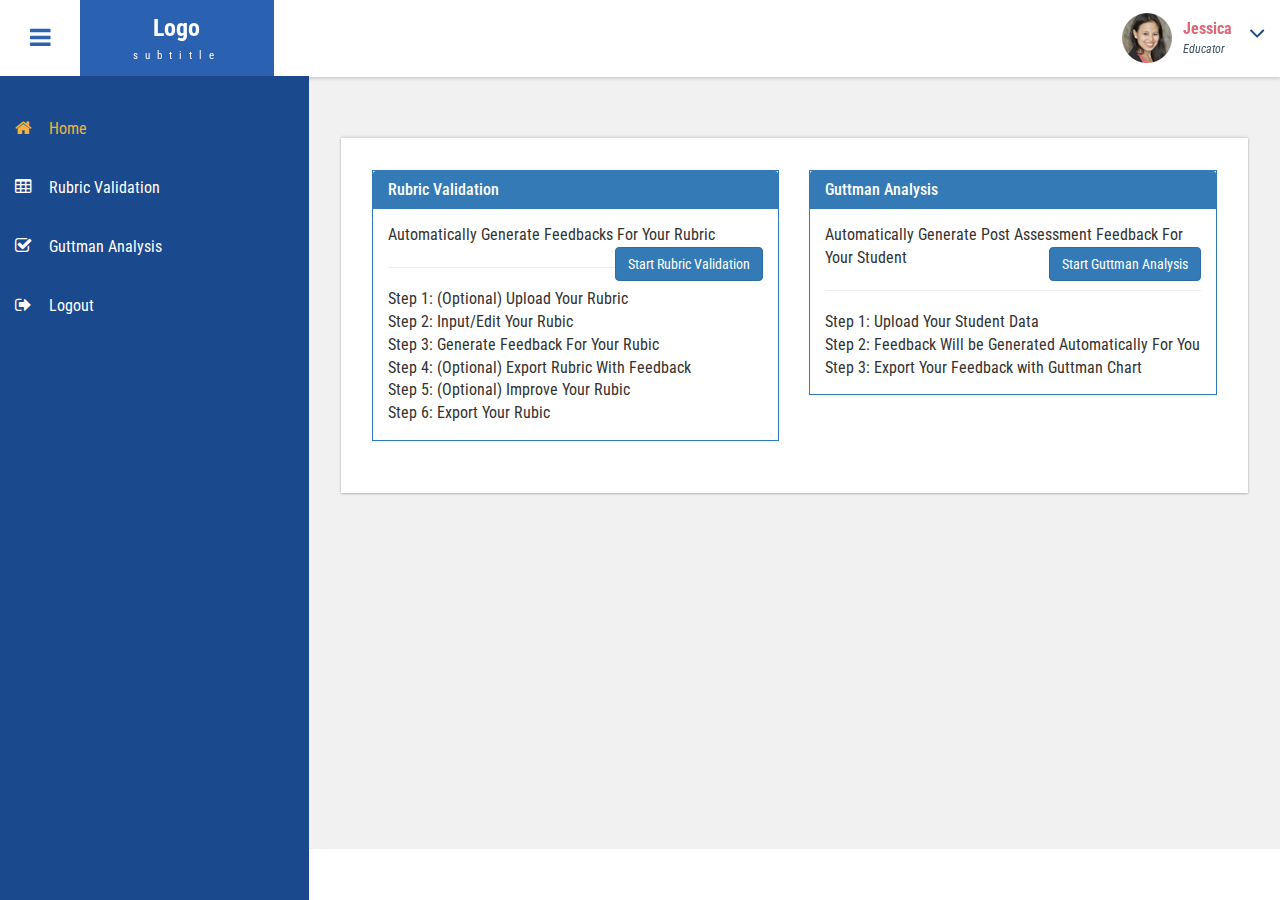
<file: index.html>
<!DOCTYPE HTML>
<html>
<head>
<title>Home</title>
<meta name="viewport" content="width=device-width, initial-scale=1">
<meta http-equiv="Content-Type" content="text/html; charset=utf-8" />
<meta name="keywords" content="Novus Admin Panel Responsive web template, Bootstrap Web Templates, Flat Web Templates, Android Compatible web template, 
SmartPhone Compatible web template, free WebDesigns for Nokia, Samsung, LG, SonyEricsson, Motorola web design" />
<script type="application/x-javascript"> addEventListener("load", function() { setTimeout(hideURLbar, 0); }, false); function hideURLbar(){ window.scrollTo(0,1); } </script>
<!-- Bootstrap Core CSS -->
<link href="css/bootstrap.css" rel='stylesheet' type='text/css' />
<!-- Custom CSS -->
<link href="css/style.css" rel='stylesheet' type='text/css' />
<!-- font CSS -->
<!-- font-awesome icons -->
<link href="css/font-awesome.css" rel="stylesheet"> 
<!-- //font-awesome icons -->
 <!-- js-->
<script src="js/jquery-1.11.1.min.js"></script>
<script src="js/modernizr.custom.js"></script>
<!--webfonts-->
<link href='https://fonts.googleapis.com/css?family=Roboto+Condensed:400,300,300italic,400italic,700,700italic' rel='stylesheet' type='text/css'>
<!--//webfonts--> 
<!--animate-->
<link href="css/animate.css" rel="stylesheet" type="text/css" media="all">
<script src="js/wow.min.js"></script>
	<script>
		 new WOW().init();
	</script>
<!--//end-animate-->
<!-- Metis Menu -->
<script src="js/metisMenu.min.js"></script>
<script src="js/custom.js"></script>
<link href="css/custom.css" rel="stylesheet">
<!--//Metis Menu -->
</head> 
<body class="cbp-spmenu-push">
	<div class="main-content">
		<!--left-fixed -navigation-->
		<div class=" sidebar" role="navigation">
            <div class="navbar-collapse">
				<nav class="cbp-spmenu cbp-spmenu-vertical cbp-spmenu-left" id="cbp-spmenu-s1">
					<ul class="nav" id="side-menu">
						<li>
							<a href="index.html"><i class="fa fa-home nav_icon"></i>Home</a>
						</li>
						<li>
							<a href="input_rubric.html"><i class="fa fa-table nav_icon"></i>Rubric Validation</a>
						</li>
						<li>
							<a href="students_performance_feedback.html"><i class="fa fa-check-square-o nav_icon"></i>Guttman Analysis</a>
						</li>
						<li>
							<a href="login.html"><i class="fa fa-sign-out nav_icon"></i>Logout</a>
						</li>
					</ul>
					<div class="clearfix"> </div>
					<!-- //sidebar-collapse -->
				</nav>
			</div>
		</div>
		<!--left-fixed -navigation-->
		<!-- header-starts -->
				<div class="sticky-header header-section ">
			<div class="header-left">
				<!--toggle button start-->
				<button id="showLeftPush"><i class="fa fa-bars"></i></button>
				<!--toggle button end-->
				<!--logo -->
				<div class="logo">
					<a href="index.html">
						<h1>Logo</h1>
						<span>subtitle</span>
					</a>
				</div>
				<!--//logo-->
				<div class="clearfix"> </div>
			</div>
			<div class="header-right">
				<!--notification menu end -->
				<div class="profile_details">		
					<ul>
						<li class="dropdown profile_details_drop">
							<a href="#" class="dropdown-toggle" data-toggle="dropdown" aria-expanded="false">
								<div class="profile_img">	
									<span class="prfil-img"><img src="images/a.png" alt=""> </span> 
									<div class="user-name">
										<p>Jessica</p>
										<span>Educator</span>
									</div>
									<i class="fa fa-angle-down lnr"></i>
									<i class="fa fa-angle-up lnr"></i>
									<div class="clearfix"></div>	
								</div>	
							</a>
							<ul class="dropdown-menu drp-mnu">
								<li> <a href="#"><i class="fa fa-cog"></i> Settings</a> </li> 
								<li> <a href="#"><i class="fa fa-user"></i> Profile</a> </li> 
								<li> <a href="login.html"><i class="fa fa-sign-out"></i> Logout</a> </li>
							</ul>
						</li>
					</ul>
				</div>
				<div class="clearfix"> </div>	
			</div>
			<div class="clearfix"> </div>	
		</div>
		<!-- //header-ends -->
		<!-- main content start-->
		<div id="page-wrapper">
			<div class="main-page general">
				<h3 class="title1"></h3>
				<div class="panel-info widget-shadow">
					<!-- <h4 class="title2">Input rubrics and data :</h4> -->
					<div class="col-md-6 panel-grids">
						<div class="panel panel-primary"> 
							<div class="panel-heading"> 
								<h3 class="panel-title">Rubric Validation</h3> 
							</div> 
							<div class="panel-body"> <span>Automatically Generate Feedbacks For Your Rubric</span>
								<div style="float:right">
									<button type="button" class="btn btn-primary" onclick="upload_rubric()">Start Rubric Validation</button>
								</div>
								<hr>
								<p>Step 1: (Optional) Upload Your Rubric</p>
								<p>Step 2: Input/Edit Your Rubic</p>
								<p>Step 3: Generate Feedback For Your Rubic</p>
								<p>Step 4: (Optional) Export Rubric With Feedback</p>
								<p>Step 5: (Optional) Improve Your Rubic</p>
								<p>Step 6: Export Your Rubic</p>
							</div>		
						</div>
					</div>
					<div class="col-md-6 panel-grids">
						<div class="panel panel-primary">
							<div class="panel-heading"> 
								<h3 class="panel-title">Guttman Analysis</h3> 
							</div> 
							<div class="panel-body"> <span>Automatically Generate Post Assessment Feedback For Your Student</span>
								<div style="float:right">
									<button type="button" class="btn btn-primary" onclick="upload_students_data()">Start Guttman Analysis</button>
								</div>
								<hr>
								<p>Step 1: Upload Your Student Data</p>
								<p>Step 2: Feedback Will be Generated Automatically For You</p>
								<p>Step 3: Export Your Feedback with Guttman Chart</p>
							</div>	
						</div>
					</div>

					<div class="clearfix"> </div>
				</div>
			</div>
		</div>
	</div>
	<!-- Classie -->
		<script src="js/classie.js"></script>
		<script>
			var menuLeft = document.getElementById( 'cbp-spmenu-s1' ),
				showLeftPush = document.getElementById( 'showLeftPush' ),
				body = document.body;
				
			showLeftPush.onclick = function() {
				classie.toggle( this, 'active' );
				classie.toggle( body, 'cbp-spmenu-push-toright' );
				classie.toggle( menuLeft, 'cbp-spmenu-open' );
				disableOther( 'showLeftPush' );
			};
			
			function disableOther( button ) {
				if( button !== 'showLeftPush' ) {
					classie.toggle( showLeftPush, 'disabled' );
				}
			}
			function upload_students_data(){
				window.location.href = "students_performance_feedback.html";
			}
			function input_rubric(){
				window.location.href = "input_rubric.html";
			}
			function upload_rubric(){
				window.location.href = "input_rubric.html";
			}
			function lms_data(){
				window.location.href = "https://app.lms.unimelb.edu.au/webapps/portal/execute/tabs/tabAction?tab_tab_group_id=_41_1";
			}

		</script>
	<!--scrolling js-->
	<script src="js/jquery.nicescroll.js"></script>
	<script src="js/scripts.js"></script>
	<!--//scrolling js-->
	<!-- Bootstrap Core JavaScript -->
   <script src="js/bootstrap.js"> </script>
</body>
</html>
</file>
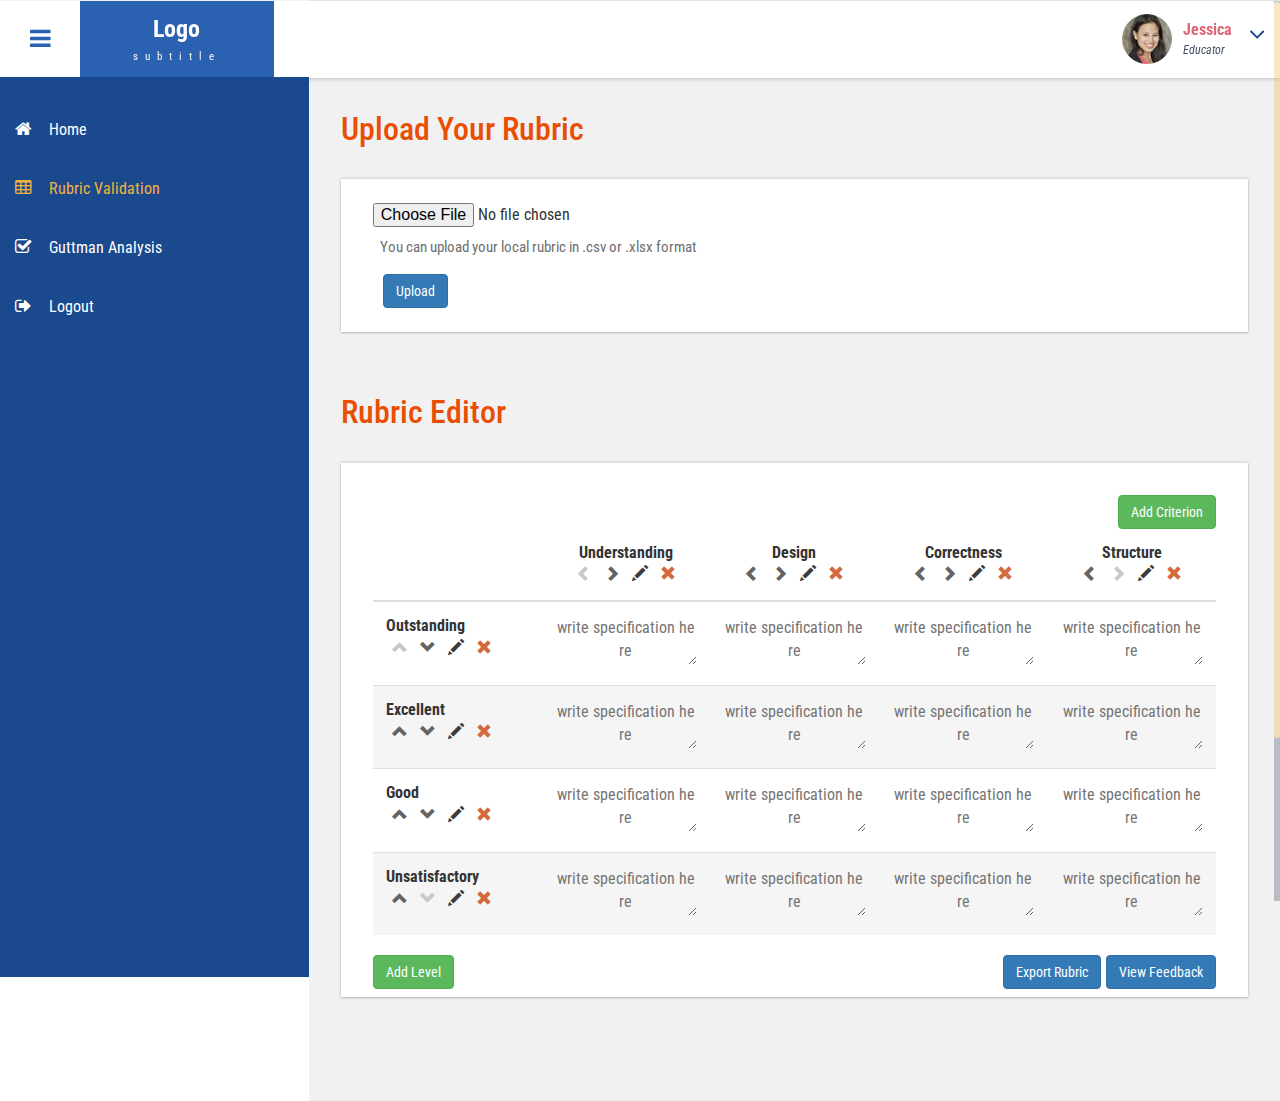
<file: input_rubric.html>
<!DOCTYPE HTML>
<html>
<head>
<title>Rubric Validation</title>
<meta name="viewport" content="width=device-width, initial-scale=1">
<meta http-equiv="Content-Type" content="text/html; charset=utf-8" />
<meta name="keywords" content="Novus Admin Panel Responsive web template, Bootstrap Web Templates, Flat Web Templates, Android Compatible web template, 
SmartPhone Compatible web template, free WebDesigns for Nokia, Samsung, LG, SonyEricsson, Motorola web design" />
<script type="application/x-javascript"> addEventListener("load", function() { setTimeout(hideURLbar, 0); }, false); function hideURLbar(){ window.scrollTo(0,1); } </script>
<!-- Bootstrap Core CSS -->
<link href="css/bootstrap.css" rel='stylesheet' type='text/css' />
<!-- Custom CSS -->
<link href="css/style.css" rel='stylesheet' type='text/css' />
<!-- font CSS -->
<!-- font-awesome icons -->
<link href="css/font-awesome.css" rel="stylesheet"> 
<!-- //font-awesome icons -->
 <!-- js-->
<script src="js/jquery-1.11.1.min.js"></script>
<script src="js/modernizr.custom.js"></script>
<!--webfonts-->
<link href='https://fonts.googleapis.com/css?family=Roboto+Condensed:400,300,300italic,400italic,700,700italic' rel='stylesheet' type='text/css'>
<!--//webfonts--> 
<!--animate-->
<link href="css/animate.css" rel="stylesheet" type="text/css" media="all">
<script src="js/wow.min.js"></script>
	<script>
		 new WOW().init();
	</script>
<!--//end-animate-->
<!-- Metis Menu -->
<script src="js/metisMenu.min.js"></script>
<script src="js/custom.js"></script>
<link href="css/custom.css" rel="stylesheet">

<style type="text/css">
	table button{
		color: rgb(100, 100, 100);
	    background-color: Transparent;
	    background-repeat:no-repeat;
	    border: none;
	    cursor:pointer;
	    overflow: hidden;
	    outline:none;
	}
	.glyphicon-remove{
		color: rgb(212, 106, 64);
	}
	.glyphicon-pencil{
		color: rgb(	60,60,60);
	}
 	#search1{
 		border-width: 0;
 		
 	  	width:100%;
 	  		overflow: auto;
 	}
 	#search2{
 		border-width: 0;
		background-color:#f5f5f5;
	  
	    width:100%;
	    	overflow: auto;
 	}
	textarea{
		text-align: center
	}
</style>
<!--//Metis Menu -->
</head> 
<body class="cbp-spmenu-push">

	<div class="main-content">
		<!--left-fixed -navigation-->
		<div class=" sidebar" role="navigation">
            <div class="navbar-collapse">
				<nav class="cbp-spmenu cbp-spmenu-vertical cbp-spmenu-left" id="cbp-spmenu-s1">
					<ul class="nav" id="side-menu">
						<li>
							<a href="index.html"><i class="fa fa-home nav_icon"></i>Home</a>
						</li>
						<li>
							<a href="input_rubric.html"><i class="fa fa-table nav_icon"></i>Rubric Validation</a>
						</li>
						<li>
							<a href="students_performance_feedback.html"><i class="fa fa-check-square-o nav_icon"></i>Guttman Analysis</a>
						</li>
						<li>
							<a href="login.html"><i class="fa fa-sign-out nav_icon"></i>Logout</a>
						</li>
					</ul>
					<div class="clearfix"> </div>
					<!-- //sidebar-collapse -->
				</nav>
			</div>
		</div>
		<!--left-fixed -navigation-->
		<!-- header-starts -->
		<div class="sticky-header header-section ">
			<div class="header-left">
				<!--toggle button start-->
				<button id="showLeftPush"><i class="fa fa-bars"></i></button>
				<!--toggle button end-->
				<!--logo -->
				<div class="logo">
					<a href="index.html">
						<h1>Logo</h1>
						<span>subtitle</span>
					</a>
				</div>
				<!--//logo-->
				<div class="clearfix"> </div>
			</div>
			<div class="header-right">
				<!--notification menu end -->
				<div class="profile_details">		
					<ul>
						<li class="dropdown profile_details_drop">
							<a href="#" class="dropdown-toggle" data-toggle="dropdown" aria-expanded="false">
								<div class="profile_img">	
									<span class="prfil-img"><img src="images/a.png" alt=""> </span> 
									<div class="user-name">
										<p>Jessica</p>
										<span>Educator</span>
									</div>
									<i class="fa fa-angle-down lnr"></i>
									<i class="fa fa-angle-up lnr"></i>
									<div class="clearfix"></div>	
								</div>	
							</a>
							<ul class="dropdown-menu drp-mnu">
								<li> <a href="#"><i class="fa fa-cog"></i> Settings</a> </li> 
								<li> <a href="#"><i class="fa fa-user"></i> Profile</a> </li> 
								<li> <a href="login.html"><i class="fa fa-sign-out"></i> Logout</a> </li>
							</ul>
						</li>
					</ul>
				</div>
				<div class="clearfix"> </div>	
			</div>
			<div class="clearfix"> </div>	
		</div>
		<!-- //header-ends -->
		<!-- main content start-->
		<div id="page-wrapper">



			<div class="main-page">
				<div class="forms">
					<h3 class="title1">Upload Your Rubric</h3>
					<div class="form-grids row widget-shadow" data-example-id="basic-forms"> 
						<div class="form-body">
							<form> 
								<div class="form-group"> 
									<!-- <label for="exampleInputFile">File input</label>  -->
									<input  type="file" id="exampleInputFile"> 
									<p class="help-block" style="font-size:15px;">You can upload your local rubric in .csv or .xlsx format</p> 
								</div> 
								<div style="display: inline-block; margin-left:10px">
									<button type="button" class="btn btn-primary" onclick="index2()">Upload</button>
								</div>
							</form> 
						</div>
					</div>
					
				</div>
			</div>
	
			<br/>
			<hr/>
			<div class="main-page">
			  <h3 class="title1">Rubric Editor</h3>	
				<div class="tables">
					<div class="bs-example widget-shadow" data-example-id="contextual-table"> 										
							<div style="float:right; display:inline;">
 								<button class="btn btn-success" data-toggle="modal" data-target="#myModal1">
									Add Criterion
								</button> 
							</div>

							<div class="modal fade" id="myModal1" tabindex="-1" role="dialog" aria-labelledby="myModalLabel1" aria-hidden="true">
							    <div class="modal-dialog">
							        <div class="modal-content">
							            <div class="modal-header">
							                <button type="button" class="close" data-dismiss="modal" aria-hidden="true">&times;</button>
							                <h4 class="modal-title" id="myModalLabel1">Add a criteria</h4>
							            </div>
							            <div class="modal-body" style="text-align:center">
							            	<input id="criteriaInput" style="width:90%;" type="textarea" placeholder="Please input a criteria" />
							            </div>
							            <div class="modal-footer">
							                <button type="button" class="btn btn-default" data-dismiss="modal">Close</button>
							                <button id="criteriaInputButton" class="btn btn-primary" data-dismiss="modal">Add</button>
							            </div>
							        </div><!-- /.modal-content -->
							    </div><!-- /.modal -->
							</div>

						<table class="table" style="table-layout:fixed;word-break:break-all;">
							<thead>
								<tr id="tabeltr"> 
									<th></th>				
									<th width="20%" style="text-align: center;"><span>Understanding</span><br/> 
										<button class='glyphicon glyphicon-chevron-left'  onclick="left(this)"/>
										<button class='glyphicon glyphicon-chevron-right' onclick="right(this)"  />  
										<button class='glyphicon glyphicon-pencil' data-toggle="modal" data-target="#myModal3" onclick="updateCriteria(this)" />
										<button class='glyphicon glyphicon-remove' onclick="removeCriteria(this)" />
									</th> 
									<th width="20%" style="text-align: center;"><span>Design</span> <br/> 
										<button class='glyphicon glyphicon-chevron-left'  onclick="left(this)"/>
										<button class='glyphicon glyphicon-chevron-right' onclick="right(this)"  />  
										<button class='glyphicon glyphicon-pencil' data-toggle="modal" data-target="#myModal3" onclick="updateCriteria(this)" />
										<button class='glyphicon glyphicon-remove' onclick="removeCriteria(this)" />
									</th> 
									<th width="20%" style="text-align: center;"><span>Correctness</span> <br/>
										<button class='glyphicon glyphicon-chevron-left'  onclick="left(this)"/>
										<button class='glyphicon glyphicon-chevron-right' onclick="right(this)"  />  
										<button class='glyphicon glyphicon-pencil' data-toggle="modal" data-target="#myModal3" onclick="updateCriteria(this)" />
										<button class='glyphicon glyphicon-remove' onclick="removeCriteria(this)" />
									</th> 
									<th width="20%" style="text-align: center;"><span>Structure</span> <br/>
										<button class='glyphicon glyphicon-chevron-left'  onclick="left(this)"/>
										<button class='glyphicon glyphicon-chevron-right' onclick="right(this)"  />  
										<button class='glyphicon glyphicon-pencil' data-toggle="modal" data-target="#myModal3" onclick="updateCriteria(this)" />
										<button class='glyphicon glyphicon-remove' onclick="removeCriteria(this)" />
									</th> 
								</tr> 
							</thead> 
							<tbody id="tablebody" > 
								<tr id="tabeltr"> 
									<th scope="row"><span>Outstanding</span><br/>
										<button class='glyphicon glyphicon-chevron-up'  onclick="up(this)"/>
										<button class='glyphicon glyphicon-chevron-down' onclick="down(this)"/>  
										<button class='glyphicon glyphicon-pencil' data-toggle="modal" data-target="#myModal4" onclick="updateLevel(this)" />
										<button class='glyphicon glyphicon-remove' onclick="removeLevel(this)" />
									</th>
									<!-- 								<td><input type="textarea" id="search1"></td>
									<td><input type="textarea" id="search1"></td>
									<td><input type="textarea" id="search1"></td>
									<td><input type="textarea" id="search1"></td> -->
									<td><textarea id="search1" placeholder="write specification here"></textarea></td>
									<td><textarea id="search1" placeholder="write specification here"></textarea></td>
									<td><textarea id="search1" placeholder="write specification here"></textarea></td>
									<td><textarea id="search1" placeholder="write specification here"></textarea></td>
														
								</tr> 
								<tr id="tabeltr"> 
									<th scope="row"><span>Excellent</span><br/>  
										<button class='glyphicon glyphicon-chevron-up'   onclick="up(this)" />
										<button class='glyphicon glyphicon-chevron-down' onclick="down(this)" />
										<button class='glyphicon glyphicon-pencil' data-toggle="modal" data-target="#myModal4" onclick="updateLevel(this)"/>
										<button class='glyphicon glyphicon-remove' onclick="removeLevel(this)" />
									</th> 
									<td><textarea id="search2" placeholder="write specification here"></textarea></td>
									<td><textarea id="search2" placeholder="write specification here"></textarea></td>
									<td><textarea id="search2" placeholder="write specification here"></textarea></td>
									<td><textarea id="search2" placeholder="write specification here"></textarea></td>
								
								</tr> 
								<tr id="tabeltr"> 
									<th scope="row"><span>Good</span><br/> 
										<button class='glyphicon glyphicon-chevron-up'  onclick="up(this)" />
										<button class='glyphicon glyphicon-chevron-down' onclick="down(this)" />
										<button class='glyphicon glyphicon-pencil' data-toggle="modal" data-target="#myModal4" onclick="updateLevel(this)"/>
										<button class='glyphicon glyphicon-remove' onclick="removeLevel(this)"/>
									</th> 
									<td><textarea id="search1" placeholder="write specification here"></textarea></td>
									<td><textarea id="search1" placeholder="write specification here"></textarea></td>
									<td><textarea id="search1" placeholder="write specification here"></textarea></td>
									<td><textarea id="search1" placeholder="write specification here"></textarea></td>
									
								</tr> 
								<tr id="tabeltr"> 
									<th scope="row"><span>Unsatisfactory</span><br/>
										<button class='glyphicon glyphicon-chevron-up'  onclick="up(this)"/>
										<button class='glyphicon glyphicon-chevron-down' onclick="down(this)"/>
									 	<button class='glyphicon glyphicon-pencil' data-toggle="modal" data-target="#myModal4" onclick="updateLevel(this)"/>
									 	<button class='glyphicon glyphicon-remove' onclick="removeLevel(this)"/>
										<!--绑定模态话弹出窗口--> 
									</th> 
									<td><textarea id="search2" placeholder="write specification here"></textarea></td>
									<td><textarea id="search2" placeholder="write specification here"></textarea></td>
									<td><textarea id="search2" placeholder="write specification here"></textarea></td>
									<td><textarea id="search2" placeholder="write specification here"></textarea></td>
					
								</tr> 
							</tbody> 
						</table> 

						<div class="modal fade" id="myModal4" tabindex="-1" role="dialog" aria-labelledby="myModalLabel4" aria-hidden="true">
						    <div class="modal-dialog">
						        <div class="modal-content">
						            <div class="modal-header">
						                <button type="button" class="close" data-dismiss="modal" aria-hidden="true">&times;</button>
						                <h4 class="modal-title" id="myModalLabel4">Update Level</h4>
						            </div>
						            <div class="modal-body" style="text-align:center">
						            	<input id="levelUpdate" style="width:90%;" type="textarea"/>
						            </div>
						            <div class="modal-footer">
						                <button type="button" class="btn btn-default" data-dismiss="modal">Close</button>
						                <button id="levelUpdateButton"type="button" class="btn btn-primary" data-dismiss="modal">Update</button>
						            </div>
						        </div><!-- /.modal-content -->
						    </div><!-- /.modal -->
						</div>

						<div class="modal fade" id="myModal3" tabindex="-1" role="dialog" aria-labelledby="myModalLabel3" aria-hidden="true">
						    <div class="modal-dialog">
						        <div class="modal-content">
						            <div class="modal-header">
						                <button type="button" class="close" data-dismiss="modal" aria-hidden="true">&times;</button>
						                <h4 class="modal-title" id="myModalLabel3">Update Level</h4>
						            </div>
						            <div class="modal-body" style="text-align:center">
						            	<input id="criteriaUpdate" style="width:90%;" type="textarea"/>
						            </div>
						            <div class="modal-footer">
						                <button type="button" class="btn btn-default" data-dismiss="modal">Close</button>
						                <button id="criteriaUpdateButton"type="button" class="btn btn-primary" data-dismiss="modal">Update</button>
						            </div>
						        </div><!-- /.modal-content -->
						    </div><!-- /.modal -->
						</div>
						<div>
							<button class="btn btn-success" data-toggle="modal" data-target="#myModal2">
								Add Level
							</button>

							<div style="float:right; margin-left: 5px">
								<button class="btn btn-primary" onclick="submit()">
									View Feedback
								</button>
							</div>
							<div style="float:right">
								<button class="btn btn-primary" >
									Export Rubric
								</button>
							</div>
						</div>	

						<div class="modal fade" id="myModal2" tabindex="-1" role="dialog" aria-labelledby="myModalLabel2" aria-hidden="true">
						    <div class="modal-dialog">
						        <div class="modal-content">
						            <div class="modal-header">
						                <button type="button" class="close" data-dismiss="modal" aria-hidden="true">&times;</button>
						                <h4 class="modal-title" id="myModalLabel2">Add a Level</h4>
						            </div>
						            <div class="modal-body" style="text-align:center">
						            	<input id="levelInput" style="width:90%;" type="textarea" placeholder="Please input a level" />
						            </div>
						            <div class="modal-footer">
						                <button type="button" class="btn btn-default" data-dismiss="modal">Close</button>
						                <button id="levelInputButton"type="button" class="btn btn-primary" data-dismiss="modal">Add</button>
						            </div>
						        </div><!-- /.modal-content -->
						    </div><!-- /.modal -->
						</div>

						

					</div>
				</div>
			</div>

			<br/>
			<hr/>
			<div class="main-page" id="feedback">
				<div class="tables">
					<h3 class="title1">Rubric Feedback</h3>
					<div class="bs-example widget-shadow" data-example-id="contextual-table"> 
						<div><h4 style="text-align: center">Feedbacks:</h4>	<div>									
						<table class="table">
							<tbody id="tablebody" > 
								<tr id="tabeltr" class="active"> 
									<th scope="row"><span>Feedback 1:</span><br/>
									</th>
									<td>
										Avoid the use of counts when writing quality criteria.
									</td>
									<td>
										Found in [critera: <b>Design</b>] - [level: <b>Good</b>]
									</td>
								</tr> 
								<tr id="tabeltr" > 
									<th scope="row"><span>Feedback 2:</span><br/>
									</th>
									<td>
										Restrict the description of quality to what students can do.
									</td>
									<td>
										Found in [critera: <b>Structure</b>] - [level: <b>Excellent</b>]
									</td>

								</tr> 								
								<tr id="tabeltr" class="active"> 
									<th scope="row"><span>Feedback 2:</span><br/>
									</th>
									<td>
										Utilises language that of enable users to assess learning.
									</td>
									<td>
										Found in [critera: <b>Understanding</b>] - [level: <b>Unsatisfactory</b>]
									</td>
								</tr> 
								<tr id="tabeltr" > 
									<th scope="row"><span>Feedback 4:</span><br/>
									</th>
									<td>
										Avoids the use of ambiguous language to distinguish levels of quality. 
									</td>
									<td>
										Found in [level: <b>Unsatisfactory</b>]
									</td>
								</tr> 
							</tbody> 
						</table>
						<div style="text-align: center">
							<div style="display: inline-block;">
								<button type="button" class="btn btn-primary" onclick="export_rubric()">Export Feedback With Rubric</button>
							</div>
						</div>
					</div>
				</div>
			</div>
		</div>
	</div>


		</div>
	</div>
	<!-- Classie -->
		<script src="js/classie.js"></script>
		<script>
			var $updateLevelNum;
			var $updateCriteriaNum;
			var $flag=0;

			var menuLeft = document.getElementById( 'cbp-spmenu-s1' ),
				showLeftPush = document.getElementById( 'showLeftPush' ),
				body = document.body;
				
			showLeftPush.onclick = function() {
				classie.toggle( this, 'active' );
				classie.toggle( body, 'cbp-spmenu-push-toright' );
				classie.toggle( menuLeft, 'cbp-spmenu-open' );
				disableOther( 'showLeftPush' );
			};


			function disableOther( button ) {
				if( button !== 'showLeftPush' ) {
					classie.toggle( showLeftPush, 'disabled' );
				}
			}

			function criteriaButton(Criteria){
				 $("thead tr").append("<th width=0% style='text-align: center;'>"+Criteria+"<br/><button class='glyphicon glyphicon-chevron-left'  onclick='left(this)'/><button class='glyphicon glyphicon-chevron-right' onclick='right(this)'/><button class='glyphicon glyphicon-pencil' data-toggle='modal' data-target='#myModal4' onclick='updateCriteria(this)'/><button class='glyphicon glyphicon-remove' onclick='removeCriteria(this)' /></th>");
			 	$("#tablebody tr:odd").append("<td><textarea id='search2' placeholder='write rubric here'></textarea></td>");

			 	$("#tablebody tr:even").append("<td><textarea id='search1' placeholder='write rubric here'/></textarea></td>");
				 updatewidth();
			}
			function zebraLines(){
				$("#tablebody tr:odd").attr("class","active");
				$("#tablebody tr:odd textarea").attr("id","search2");
				$("#tablebody tr:even").attr("class","");
				$("#tablebody tr:even textarea").attr("id","search1");
			}

			function levelButton(Level){
				$mtr = $("#tablebody tr:last").clone();
				$("#tablebody").append($mtr);
				$("#tablebody tr:last th:last").html("<span>"+Level+"</span><br/><button class='glyphicon glyphicon-chevron-up'  onclick='up(this)'/><button class='glyphicon glyphicon-chevron-down' onclick='down(this)'/><button class='glyphicon glyphicon-pencil' data-toggle='modal' data-target='#myModal4' onclick='updateLevel(this)' /><button class='glyphicon glyphicon-remove' onclick='removeLevel(this)' />")
				zebraLines();
			}

			$(document).ready(function(){
				$("#tablebody tr:odd").attr("class","active");			//斑马�?
				$("#levelInputButton").click(function(){				//为模态框的add按钮添加事件
					var level = $("#levelInput").val();
					if(level==null || level==''){
						alert("Fail, input can not be empty!");
					}else{
						levelButton(level);
					}
					disablebutton();	
				});

				$("#criteriaInputButton").click(function(){				//为模态框的add按钮添加事件
					var Criteria = $("#criteriaInput").val();	
					if(Criteria==null || Criteria==''){
						alert("Fail, input can not be empty!");
					}else{
						criteriaButton(Criteria);
					}
					disablebutton();	
				});	

				$("#levelUpdateButton").click(function(){				//为模态框的add按钮添加事件
					$updateLevelNum.parent().parent().children('th').children('span').text($("#levelUpdate").val());
				});		

				$("#criteriaUpdateButton").click(function(){				//为模态框的add按钮添加事件
					$updateCriteriaNum.parent().children('span').text($("#criteriaUpdate").val());
				});	


				$(".glyphicon-chevron-down").attr("style","color:rgb(100, 100, 100)");
				$(".glyphicon-chevron-down:last").attr("style","color:rgb(200, 200, 200)");
				//$(".glyphicon-chevron-down:last").attr("style","disabled: true");

				$(".glyphicon-chevron-up").attr("style","color:rgb(100, 100, 100)");
				$(".glyphicon-chevron-up:first").attr("style","color:rgb(200, 200, 200)");
				//$(".glyphicon-chevron-up:first").attr("style","disabled: true");

				$(".glyphicon-chevron-right").attr("style","color:rgb(100, 100, 100)");
				$(".glyphicon-chevron-right:last").attr("style","color:rgb(200, 200, 200)");
				//$(".glyphicon-chevron-right:last").attr("style","disabled: true");

				$(".glyphicon-chevron-left").attr("style","color:rgb(100, 100, 100)");
				$(".glyphicon-chevron-left:first").attr("style","color:rgb(200, 200, 200)");
				//$(".glyphicon-chevron-left:first").attr("style","disabled: true");

				$("#feedback").attr("style","display:none;");
			});	
			function disablebutton(){
				$(".glyphicon-chevron-down").attr("style","color:rgb(100, 100, 100)");
				$(".glyphicon-chevron-down:last").attr("style","color:rgb(200, 200, 200)");
				//$(".glyphicon-chevron-down:last").attr("style","disabled: true");
				$(".glyphicon-chevron-up").attr("style","color:rgb(100, 100, 100)");
				$(".glyphicon-chevron-up:first").attr("style","color:rgb(200, 200, 200)");
				//$(".glyphicon-chevron-up:first").attr("style","disabled: true");
				$(".glyphicon-chevron-right").attr("style","color:rgb(100, 100, 100)");
				$(".glyphicon-chevron-right:last").attr("style","color:rgb(200, 200, 200)");
				//$(".glyphicon-chevron-right:last").attr("style","disabled: true");
				$(".glyphicon-chevron-left").attr("style","color:rgb(100, 100, 100)");
				$(".glyphicon-chevron-left:first").attr("style","color:rgb(200, 200, 200)");
				//$(".glyphicon-chevron-left:first").attr("style","disabled: true");
			}

			function removeLevel(id){				//为模态框的add按钮添加事件
				if(confirm("Confirm to delete?")){
					id.parentNode.parentNode.remove();
					zebraLines();
				}		
				disablebutton();
			};	


			function updateLevel(id){				//为模态框的add按钮添加事件
				var $id = $(id);
				$updateLevelNum=$id;
				var $text = $id.parent().parent().children('th').children('span').text();
				$("#myModal4 input[id='levelUpdate']").val($text);
				disablebutton();
			};	


			function updateCriteria(id){				//为模态框的add按钮添加事件
				var $id = $(id);
				$updateCriteriaNum=$id;
				var $text = $id.parent().children('span').text();
				$("#myModal3 input[id='criteriaUpdate']").val($text);
				disablebutton();
			};	

			function up(id){				//为模态框的add按钮添加事件
				var $id = $(id);
				if($id.parent().parent().prev()!=null ){
					//alert($id.parent().parent().prev().children('th').children('span').text());
					$id.parent().parent().after($id.parent().parent().prev());
					zebraLines();
				}	
				disablebutton();	
			};

			function down(id){				//为模态框的add按钮添加事件
				var $id = $(id);
				if($id.parent().parent().next()!=null){
					//alert($id.parent().parent().next().children('th').children('span').text());
					$id.parent().parent().before($id.parent().parent().next());
					zebraLines();
				}		
				disablebutton();
			};

			function left(id){				//为模态框的add按钮添加事件
				var $id = $(id);
				if($id.parent().prev()!=null && $id.parent().prev().children('button').length>0){
					//alert($id.parent().parent().prev().children('th').children('span').text());
					$id.parent().after($id.parent().prev());
					zebraLines();
				}	
				disablebutton();	
			};

			function right(id){				//为模态框的add按钮添加事件
				var $id = $(id);
				if($id.parent().next()!=null){
					//alert($id.parent().parent().prev().children('th').children('span').text());
					$id.parent().before($id.parent().next());
					zebraLines();
				}		
				disablebutton();
			};

			function removeCriteria(id){				//为模态框的add按钮添加事件
				if(confirm("Confirm to delete?")){
					id.parentNode.remove();
					updatewidth();
					$("tbody tr td:last-child").remove();
				}
				disablebutton();		
			};	

			function updatewidth(){
				var width=100/($("thead tr th").length);
				width=width+"%";
				$("tbody tr th").attr("width",width)
				$("thead tr th").attr("width",width)
				$("tr td").attr("width",width)
			}

			function submit(){
				$("#feedback").attr("style","display:show;");
				window.location.href = "#feedback";
			}
			function back(){
				window.location.href = "index.html";
			}

			function students_feedback(){
				window.location.href = "students_performance_feedback.html";
			}

		</script>

	<!--scrolling js-->
	<script src="js/jquery.nicescroll.js"></script>
	<script src="js/scripts.js"></script>
	<!--//scrolling js-->
	<!-- Bootstrap Core JavaScript -->
	<script src="js/bootstrap.js"> </script>
</body>
</html>
</file>
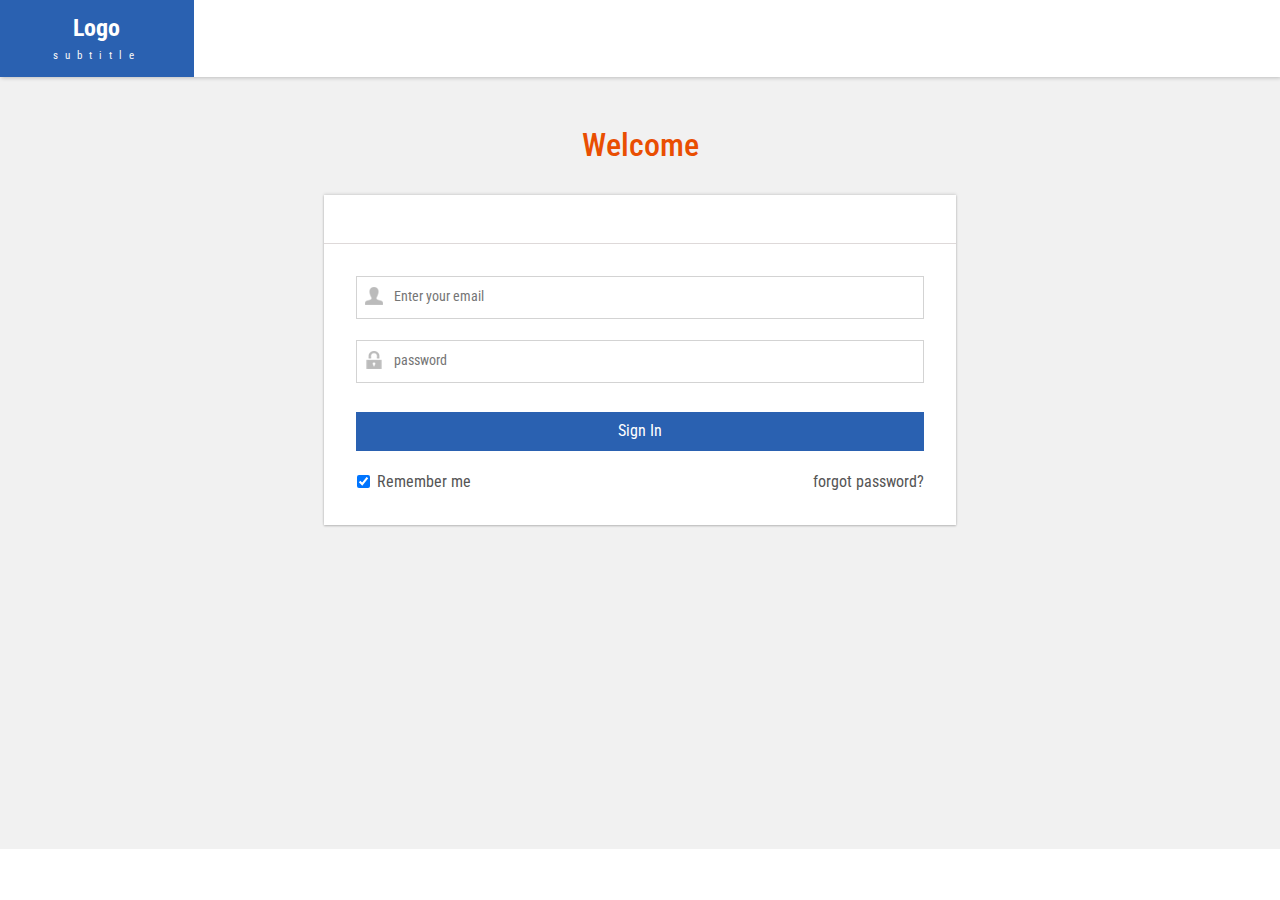
<file: login.html>
<!DOCTYPE HTML>
<html>
<head>
<title>Login Page</title>
<meta name="viewport" content="width=device-width, initial-scale=1">
<meta http-equiv="Content-Type" content="text/html; charset=utf-8" />
<meta name="keywords" content="Novus Admin Panel Responsive web template, Bootstrap Web Templates, Flat Web Templates, Android Compatible web template, 
SmartPhone Compatible web template, free WebDesigns for Nokia, Samsung, LG, SonyEricsson, Motorola web design" />
<script type="application/x-javascript"> addEventListener("load", function() { setTimeout(hideURLbar, 0); }, false); function hideURLbar(){ window.scrollTo(0,1); } </script>
<!-- Bootstrap Core CSS -->
<link href="css/bootstrap.css" rel='stylesheet' type='text/css' />
<!-- Custom CSS -->
<link href="css/style.css" rel='stylesheet' type='text/css' />
<!-- font CSS -->
<!-- font-awesome icons -->
<link href="css/font-awesome.css" rel="stylesheet"> 
<!-- //font-awesome icons -->
 <!-- js-->
<script src="js/jquery-1.11.1.min.js"></script>
<script src="js/modernizr.custom.js"></script>
<!--webfonts-->
<link href='https://fonts.googleapis.com/css?family=Roboto+Condensed:400,300,300italic,400italic,700,700italic' rel='stylesheet' type='text/css'>
<!--//webfonts--> 
<!--animate-->
<link href="css/animate.css" rel="stylesheet" type="text/css" media="all">
<script src="js/wow.min.js"></script>
	<script>
		 new WOW().init();
	</script>
<!--//end-animate-->
<!-- Metis Menu -->
<script src="js/metisMenu.min.js"></script>
<script src="js/custom.js"></script>
<link href="css/custom.css" rel="stylesheet">
<!--//Metis Menu -->
</head> 
<body class="cbp-spmenu-push cbp-spmenu-push-toright">
	<div class="main-content">
		<!-- header-starts -->
				<div class="sticky-header header-section ">
			<div class="header-left">

				<!--logo -->
				<div class="logo">
					<a href="index.html">
						<h1>Logo</h1>
						<span>subtitle</span>
					</a>
				</div>
				<!--//logo-->
				<div class="clearfix"> </div>
			</div>
			
			<div class="clearfix"> </div>	
		</div>
		<!-- //header-ends -->
		<!-- main content start-->
		<div id="page-wrapper">
			<div class="main-page login-page ">
				<h3 class="title1">Welcome</h3>
				<div class="widget-shadow">
					<div class="login-top">
						<!-- <h4>Welcome</h4> -->
					</div>
					<div class="login-body">
						<form>
							<input type="text" class="user" name="email" placeholder="Enter your email" required="">
							<input type="password" name="password" class="lock" placeholder="password">
							<input type="submit"  value="Sign In" onclick="signIn()">
							<div class="forgot-grid">
								<label class="checkbox"><input type="checkbox" name="checkbox" checked=""><i></i>Remember me</label>
								<div class="forgot">
									<a href="#">forgot password?</a>
								</div>
								<div class="clearfix"> </div>
							</div>
						</form>
					</div>
				</div>
				
<!-- 				<div class="login-page-bottom">
	<h5> - OR -</h5>
	<div class="social-btn"><a href="#"><i class="fa fa-facebook"></i><i>Sign In with Facebook</i></a></div>
	<div class="social-btn sb-two"><a href="#"><i class="fa fa-twitter"></i><i>Sign In with Twitter</i></a></div>
</div> -->
			</div>
		</div>
	</div>
	<!-- Classie -->
		<script src="js/classie.js"></script>
		<script>
			var menuLeft = document.getElementById( 'cbp-spmenu-s1' ),
				showLeftPush = document.getElementById( 'showLeftPush' ),
				body = document.body;
				
			showLeftPush.onclick = function() {
				classie.toggle( this, 'active' );
				classie.toggle( body, 'cbp-spmenu-push-toright' );
				classie.toggle( menuLeft, 'cbp-spmenu-open' );
				disableOther( 'showLeftPush' );
			};
			
			function disableOther( button ) {
				if( button !== 'showLeftPush' ) {
					classie.toggle( showLeftPush, 'disabled' );
				}
			}
			function signIn(){
				window.location.href = "index.html";
			}


		</script>
	<!--scrolling js-->
	<script src="js/jquery.nicescroll.js"></script>
	<script src="js/scripts.js"></script>
	<!--//scrolling js-->
	<!-- Bootstrap Core JavaScript -->
   <script src="js/bootstrap.js"> </script>
</body>
</html>
</file>
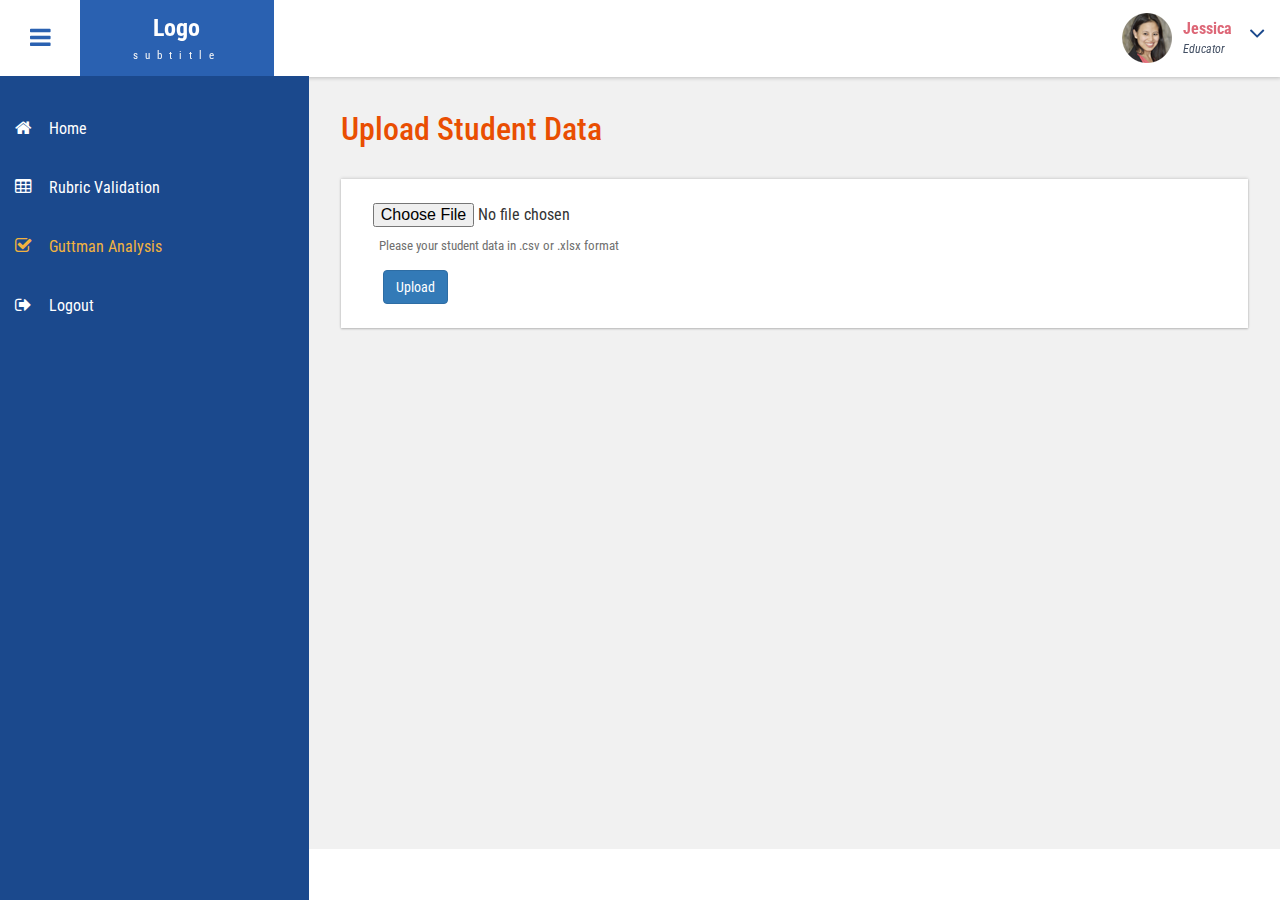
<file: students_performance_feedback.html>
<!DOCTYPE HTML>
<html>
<head>
<title>Guttman Analysis</title>
<meta name="viewport" content="width=device-width, initial-scale=1">
<meta http-equiv="Content-Type" content="text/html; charset=utf-8" />
<meta name="keywords" content="Novus Admin Panel Responsive web template, Bootstrap Web Templates, Flat Web Templates, Android Compatible web template, 
SmartPhone Compatible web template, free WebDesigns for Nokia, Samsung, LG, SonyEricsson, Motorola web design" />
<script type="application/x-javascript"> addEventListener("load", function() { setTimeout(hideURLbar, 0); }, false); function hideURLbar(){ window.scrollTo(0,1); } </script>
<!-- Bootstrap Core CSS -->
<link href="css/bootstrap.css" rel='stylesheet' type='text/css' />
<!-- Custom CSS -->
<link href="css/style.css" rel='stylesheet' type='text/css' />
<!-- font CSS -->
<!-- font-awesome icons -->
<link href="css/font-awesome.css" rel="stylesheet"> 
<!-- //font-awesome icons -->
 <!-- js-->
<script src="js/jquery-1.11.1.min.js"></script>
<script src="js/modernizr.custom.js"></script>
<!--webfonts-->
<link href='https://fonts.googleapis.com/css?family=Roboto+Condensed:400,300,300italic,400italic,700,700italic' rel='stylesheet' type='text/css'>
<!--//webfonts--> 
<!--animate-->
<link href="css/animate.css" rel="stylesheet" type="text/css" media="all">
<script src="js/wow.min.js"></script>
	<script>
		 new WOW().init();
	</script>
<!--//end-animate-->
<!-- Metis Menu -->
<script src="js/metisMenu.min.js"></script>
<script src="js/custom.js"></script>
<link href="css/custom.css" rel="stylesheet">

<style type="text/css">
	table button{
		color: rgb(100, 100, 100);
	    background-color: Transparent;
	    background-repeat:no-repeat;
	    border: none;
	    cursor:pointer;
	    overflow: hidden;
	    outline:none;
	}
	.glyphicon-remove{
		color: rgb(212, 106, 64);
	}
	.glyphicon-pencil{
		color: rgb(	60,60,60);
	}
	th{
		  text-align: center;
	}

</style>
<!--//Metis Menu -->
</head> 
<body class="cbp-spmenu-push">
	<div class="main-content">
		<!--left-fixed -navigation-->
		<div class=" sidebar" role="navigation">
            <div class="navbar-collapse">
				<nav class="cbp-spmenu cbp-spmenu-vertical cbp-spmenu-left" id="cbp-spmenu-s1">
					<ul class="nav" id="side-menu">
						<li>
							<a href="index.html"><i class="fa fa-home nav_icon"></i>Home</a>
						</li>
						<li>
							<a href="input_rubric.html"><i class="fa fa-table nav_icon"></i>Rubric Validation</a>
						</li>
						<li>
							<a href="students_performance_feedback.html"><i class="fa fa-check-square-o nav_icon"></i>Guttman Analysis</a>
						</li>
						<li>
							<a href="login.html"><i class="fa fa-sign-out nav_icon"></i>Logout</a>
						</li>
					</ul>
					<div class="clearfix"> </div>
					<!-- //sidebar-collapse -->
				</nav>
			</div>
		</div>
		<!--left-fixed -navigation-->
		<!-- header-starts -->
		<div class="sticky-header header-section ">
			<div class="header-left">
				<!--toggle button start-->
				<button id="showLeftPush"><i class="fa fa-bars"></i></button>
				<!--toggle button end-->
				<!--logo -->
				<div class="logo">
					<a href="index.html">
						<h1>Logo</h1>
						<span>subtitle</span>
					</a>
				</div>
				<!--//logo-->
				<div class="clearfix"> </div>
			</div>
			<div class="header-right">
				<!--notification menu end -->
				<div class="profile_details">		
					<ul>
						<li class="dropdown profile_details_drop">
							<a href="#" class="dropdown-toggle" data-toggle="dropdown" aria-expanded="false">
								<div class="profile_img">	
									<span class="prfil-img"><img src="images/a.png" alt=""> </span> 
									<div class="user-name">
										<p>Jessica</p>
										<span>Educator</span>
									</div>
									<i class="fa fa-angle-down lnr"></i>
									<i class="fa fa-angle-up lnr"></i>
									<div class="clearfix"></div>	
								</div>	
							</a>
							<ul class="dropdown-menu drp-mnu">
								<li> <a href="#"><i class="fa fa-cog"></i> Settings</a> </li> 
								<li> <a href="#"><i class="fa fa-user"></i> Profile</a> </li> 
								<li> <a href="login.html"><i class="fa fa-sign-out"></i> Logout</a> </li>
							</ul>
						</li>
					</ul>
				</div>
				<div class="clearfix"> </div>	
			</div>
			<div class="clearfix"> </div>	
		</div>
		<!-- //header-ends -->
		<!-- main content start-->
		<div id="page-wrapper">

			<div class="main-page">
				<div class="forms">
					<h3 class="title1">Upload Student Data</h3>
					<div class="form-grids row widget-shadow" data-example-id="basic-forms"> 
						<div class="form-body">
							<form action="students_performance_feedback.html"> 
								<div class="form-group"> 
									<!-- <label for="exampleInputFile">File input</label>  -->
									<input  type="file" id="exampleInputFile"> 
									<p class="help-block">Please your student data in .csv or .xlsx format</p> 
								</div> 
								<div style="display: inline-block; margin-left:10px">
									<button type="button" class="btn btn-primary" onclick="students_performance_feedback()">Upload</button>
								</div>
							</form> 
						</div>
					</div>
					
				</div>
			</div>

			<br/>

			<div class="main-page" id="feedback" style="display:none;">
				<div class="tables">
					<h3 class="title1">Guttman Analysis</h3>
					<div class="bs-example widget-shadow" data-example-id="hoverable-table"> 
						<h4>Guttman Chart:</h4>
						<table class="table table-hover" id="rubric_table" style="text-align: center"> <thead> 
						 <tr > 
						 	<th>#</th> 
						 	<th width="4%">1</th>
						 	<th width="4%">2</th> 
						 	<th width="4%">3</th> 
						 	<th width="4%">4</th> 
						 	<th width="4%">5</th> 
						 	<th width="4%">6</th> 
						 	<th width="4%">7</th> 
						 	<th width="4%" class="warning">8</th> 
						 	<th width="4%">9</th> 
						 	<th width="4%">10</th> 
						 	<th width="4%" class="warning">11</th> 
						 	<th width="4%">12</th> 
						 	<th width="4%">13</th> 
						 	<th width="4%" class="warning">14</th> 
						 	<th width="4%">15</th> 
						 	<th width="4%">16</th> 
						 	<th width="4%">17</th> 
						 	<th width="4%">18</th> 
						 	<th width="4%">19</th> 
	 					 	<th width="4%">20</th> 
						 	<th width="4%">21</th> 
						 	<th width="4%">22</th> 
						 	<th width="4%">23</th> 
		 				 	<th width="6%">SUM</th> 
						</tr> 
						</thead> 
						<tbody> 
							<tr> 
								<th scope="row">A</th> 
								<td>1</td> 
								<td>1</td> 
								<td>1</td>
								<td>1</td> 
								<td>1</td> 
								<td>1</td> 
								<td>1</td> 
								<td>1</td> 
								<td>1</td> 
								<td>1</td> 
								<td>1</td> 
								<td>1</td> 
								<td>1</td> 
								<td>1</td> 
								<td>1</td> 
								<td>1</td> 
								<td>1</td> 
								<td>1</td> 
								<td>1</td>
								<td>1</td> 
								<td>0</td> 
								<td>0</td>  
								<td>0</td>  
								<td>20</td> 
							</tr> 
							<tr> 
								<th scope="row">B</th> 
								<td>1</td> 
								<td>1</td> 
								<td>1</td>
								<td>1</td> 
								<td>1</td> 
								<td>1</td> 
								<td>1</td> 
								<td>1</td> 
								<td>1</td> 
								<td>1</td> 
								<td>1</td> 
								<td>1</td> 
								<td>1</td> 
								<td>1</td> 
								<td>0</td> 
								<td>1</td> 
								<td>1</td> 
								<td>1</td> 
								<td>1</td>  
								<td>1</td> 
								<td>0</td> 
								<td>0</td>  
								<td>0</td> 
								<td>19</td> 
							</tr> 
							<tr> 
								<th scope="row">C</th> 
								<td>1</td> 
								<td>1</td> 
								<td>1</td>
								<td>1</td> 
								<td>1</td> 
								<td>1</td> 
								<td>1</td> 
								<td>1</td> 
								<td>1</td> 
								<td>1</td> 
								<td>1</td> 
								<td>1</td> 
								<td>1</td> 
								<td>0</td> 
								<td>1</td> 
								<td>1</td> 
								<td>1</td> 
								<td>0</td> 
								<td>0</td>
								<td>0</td> 
								<td>0</td> 
								<td>0</td> 
								<td>0</td>  								
								<td>16</td> 
							</tr> 
							<tr> <th scope="row">D</th> 
								<td>1</td> 
								<td>1</td> 
								<td>1</td>
								<td>1</td> 
								<td>1</td> 
								<td>1</td> 
								<td>1</td> 
								<td>0</td> 
								<td>0</td> 
								<td>1</td> 
								<td>1</td> 
								<td>1</td> 
								<td>1</td> 
								<td>1</td> 
								<td>1</td> 
								<td>1</td> 
								<td>1</td> 
								<td>0</td> 
								<td>0</td>  
								<td>0</td> 
								<td>0</td> 
								<td>1</td>
								<td>0</td> 
								<td>15</td> 
							</tr> 
							<tr> 
								<th scope="row">E</th> 
								<td>1</td> 
								<td>1</td> 
								<td>1</td>
								<td>1</td> 
								<td>1</td> 
								<td>1</td> 
								<td>1</td> 
								<td>1</td> 
								<td>1</td> 
								<td>1</td> 
								<td>1</td> 
								<td>1</td> 
								<td>0</td> 
								<td>1</td> 
								<td>0</td> 
								<td>0</td> 
								<td>0</td> 
								<td>1</td> 
								<td>0</td>   
								<td>0</td> 
								<td>1</td> 
								<td>0</td> 
								<td>0</td>
								<td>14</td> 
							</tr> 
							<tr> 
								<th scope="row"  class="warning">F</th> 
								<td>1</td> 
								<td>1</td> 
								<td>1</td>
								<td>1</td> 
								<td>1</td> 
								<td>1</td> 
								<td>1</td> 
								<td>0</td> 
								<td>0</td> 
								<td>0</td> 
								<td>0</td> 
								<td>1</td> 
								<td>1</td> 
								<td>0</td> 
								<td>1</td> 
								<td>1</td> 
								<td>1</td> 
								<td>0</td> 
								<td>1</td>  
								<td>1</td> 
								<td>0</td> 
								<td>0</td> 
								<td>0</td>
								<td>14</td> 
							</tr> 
							<tr> 
								<th scope="row">G</th> 
								<td>1</td> 
								<td>1</td> 
								<td>1</td>
								<td>1</td> 
								<td>1</td> 
								<td>1</td> 
								<td>1</td> 
								<td>1</td> 
								<td>1</td> 
								<td>1</td> 
								<td>1</td> 
								<td>1</td> 
								<td>1</td> 
								<td>0</td> 
								<td>1</td> 
								<td>0</td> 
								<td>0</td> 
								<td>0</td> 
								<td>0</td> 
								<td>0</td> 
								<td>0</td> 
								<td>0</td> 
								<td>0</td>
								<td>11</td> 
							</tr> 
							<tr> <th scope="row">H</th> 
								<td>1</td> 
								<td>1</td> 
								<td>1</td>
								<td>1</td> 
								<td>1</td> 
								<td>1</td> 
								<td>1</td> 
								<td>1</td> 
								<td>1</td> 
								<td>1</td> 
								<td>1</td> 
								<td>0</td> 
								<td>0</td> 
								<td>0</td> 
								<td>0</td> 
								<td>0</td> 
								<td>0</td> 
								<td>0</td> 
								<td>0</td> 
								<td>0</td> 
								<td>0</td> 
								<td>0</td> 
								<td>0</td>
								<td>11</td> 
							</tr> 
							<tr> 
								<th scope="row" class="warning">I</th> 
								<td>1</td> 
								<td>1</td> 
								<td>1</td>
								<td>1</td> 
								<td>1</td> 
								<td>0</td> 
								<td>1</td> 
								<td>1</td> 
								<td>1</td> 
								<td>0</td> 
								<td>0</td> 
								<td>0</td> 
								<td>1</td> 
								<td>1</td> 
								<td>1</td> 
								<td>0</td> 
								<td>0</td> 
								<td>0</td> 
								<td>0</td> 
								<td>0</td> 
								<td>0</td> 
								<td>0</td> 
								<td>0</td> 
								<td>11</td>
							</tr>
							<tr> 
								<th scope="row">J</th> 
								<td>1</td> 
								<td>1</td> 
								<td>1</td>
								<td>0</td> 
								<td>1</td> 
								<td>1</td> 
								<td>1</td> 
								<td>1</td> 
								<td>1</td> 
								<td>1</td> 
								<td>1</td> 
								<td>1</td> 
								<td>0</td> 
								<td>0</td> 
								<td>0</td> 
								<td>0</td> 
								<td>0</td> 
								<td>0</td> 
								<td>0</td> 
								<td>0</td> 
								<td>0</td> 
								<td>0</td> 
								<td>0</td>
								<td>11</td> 
							</tr> 
							<tr> 
								<th scope="row">K</th> 
								<td>1</td> 
								<td>1</td> 
								<td>1</td>
								<td>1</td> 
								<td>1</td> 
								<td>1</td> 
								<td>1</td> 
								<td>0</td> 
								<td>0</td> 
								<td>1</td> 
								<td>0</td> 
								<td>1</td> 
								<td>1</td> 
								<td>1</td> 
								<td>0</td> 
								<td>0</td> 
								<td>0</td> 
								<td>0</td> 
								<td>0</td> 
								<td>0</td>
								<td>0</td> 
								<td>0</td> 
								<td>0</td> 
								<td>11</td> 
							</tr> 
							<tr> 
								<th scope="row">L</th> 
								<td>1</td> 
								<td>1</td> 
								<td>1</td>
								<td>1</td> 
								<td>1</td> 
								<td>1</td> 
								<td>1</td> 
								<td>1</td> 
								<td>1</td> 
								<td>1</td> 
								<td>0</td> 
								<td>0</td> 
								<td>0</td> 
								<td>0</td> 
								<td>0</td> 
								<td>0</td> 
								<td>0</td> 
								<td>0</td> 
								<td>0</td> 
								<td>0</td>
								<td>0</td> 
								<td>0</td> 
								<td>0</td> 
								<td>10</td> 
							</tr> 
							<tr> 
								<th scope="row">M</th> 
								<td>1</td> 
								<td>1</td> 
								<td>1</td>
								<td>1</td> 
								<td>1</td> 
								<td>1</td> 
								<td>1</td> 
								<td>1</td> 
								<td>1</td> 
								<td>0</td> 
								<td>0</td> 
								<td>0</td> 
								<td>0</td> 
								<td>1</td> 
								<td>0</td> 
								<td>0</td> 
								<td>0</td> 
								<td>0</td> 
								<td>0</td> 
								<td>0</td> 
								<td>0</td>
								<td>0</td> 
								<td>0</td>
								<td>10</td> 
							</tr> 
							<tr> 
								<th scope="row">N</th> 
								<td>1</td> 
								<td>1</td> 
								<td>1</td>
								<td>1</td> 
								<td>0</td> 
								<td>1</td> 
								<td>0</td> 
								<td>1</td> 
								<td>0</td> 
								<td>1</td> 
								<td>1</td> 
								<td>0</td> 
								<td>0</td> 
								<td>0</td> 
								<td>0</td> 
								<td>0</td>
								<td>0</td> 
								<td>0</td> 
								<td>0</td> 
								<td>0</td> 
								<td>0</td> 
								<td>0</td> 
								<td>0</td> 
								<td>8</td> 
							</tr> 
							<tr> <th scope="row">O</th> 
								<td>1</td> 
								<td>1</td> 
								<td>1</td>
								<td>1</td> 
								<td>1</td> 
								<td>1</td> 
								<td>0</td> 
								<td>1</td> 
								<td>1</td> 
								<td>0</td> 
								<td>0</td> 
								<td>0</td> 
								<td>0</td> 
								<td>0</td> 
								<td>0</td> 
								<td>0</td> 
								<td>0</td> 
								<td>0</td> 
								<td>0</td> 
								<td>0</td>
								<td>0</td> 
								<td>0</td> 
								<td>0</td>
								<td>8</td>  
							</tr> 
							<tr> 
								<th scope="row">P</th> 
								<td>1</td> 
								<td>1</td> 
								<td>1</td>
								<td>1</td> 
								<td>1</td> 
								<td>1</td> 
								<td>0</td> 
								<td>0</td> 
								<td>0</td> 
								<td>0</td> 
								<td>0</td> 
								<td>0</td> 
								<td>0</td> 
								<td>0</td> 
								<td>1</td> 
								<td>0</td> 
								<td>0</td> 
								<td>0</td> 
								<td>0</td>
								<td>0</td> 
								<td>0</td> 
								<td>0</td> 
								<td>0</td> 
								<td>7</td> 
							</tr> 
							<tr> <th scope="row">Q</th> 
								<td>1</td> 
								<td>1</td> 
								<td>1</td>
								<td>1</td> 
								<td>0</td> 
								<td>1</td> 
								<td>0</td> 
								<td>0</td> 
								<td>0</td> 
								<td>0</td> 
								<td>0</td> 
								<td>0</td> 
								<td>0</td> 
								<td>0</td> 
								<td>0</td> 
								<td>0</td> 
								<td>1</td> 
								<td>1</td> 
								<td>0</td> 
								<td>0</td> 
								<td>0</td> 
								<td>0</td> 
								<td>0</td> 
								<td>7</td>
							</tr> 
							<tr> 
								<th scope="row">R</th> 
								<td>1</td> 
								<td>1</td> 
								<td>1</td>
								<td>0</td> 
								<td>1</td> 
								<td>0</td> 
								<td>1</td> 
								<td>0</td> 
								<td>0</td> 
								<td>0</td> 
								<td>0</td> 
								<td>0</td> 
								<td>0</td> 
								<td>0</td> 
								<td>0</td> 
								<td>0</td> 
								<td>0</td> 
								<td>0</td> 
								<td>0</td> 
								<td>0</td> 
								<td>0</td> 
								<td>0</td>
								<td>0</td> 
								<td>5</td> 
							</tr> 
							<tr> 
								<th scope="row">S</th> 
								<td>1</td> 
								<td>1</td> 
								<td>1</td>
								<td>0</td> 
								<td>1</td> 
								<td>0</td> 
								<td>1</td> 
								<td>0</td> 
								<td>0</td> 
								<td>0</td> 
								<td>0</td> 
								<td>0</td> 
								<td>0</td> 
								<td>0</td> 
								<td>0</td> 
								<td>0</td> 
								<td>0</td> 
								<td>0</td> 
								<td>0</td> 
								<td>0</td> 
								<td>0</td> 
								<td>0</td>
								<td>0</td> 
								<td>5</td> 
							</tr> 
							<tr> 
								<th scope="row">T</th> 
								<td>1</td> 
								<td>1</td> 
								<td>0</td>
								<td>1</td> 
								<td>0</td> 
								<td>0</td> 
								<td>0</td> 
								<td>1</td> 
								<td>0</td> 
								<td>0</td> 
								<td>0</td> 
								<td>0</td> 
								<td>0</td> 
								<td>0</td> 
								<td>0</td> 
								<td>0</td> 
								<td>0</td> 
								<td>0</td> 
								<td>0</td> 
								<td>0</td> 
								<td>0</td> 
								<td>0</td> 
								<td>0</td>
								<td>4</td> 
						</tbody> 
						</table> 
					</div>
					<div class="bs-example widget-shadow" data-example-id="hoverable-table"> 
						<h4>The Analysis of Students:</h4>
						<table class="table table-hover" style="text-align: center"> 
							<thead> 
								<tr> 
									<th width="1%"  style="text-align: center">Colour</th> 
									<th  width="50%" style="text-align: center">Analysis</th>
									<th  style="text-align: center">Student Name</th> 
								</tr> 
							</thead> 
							<tbody> 
								<tr> 
									<th scope="row" class="success"></th> 
									<td>Outstanding</td> 
									<td>A</td> 
								</tr> 
								<tr> 
									<th scope="row" class="success"></th> 
									<td>Outstanding</td> 
									<td>B</td> 
								</tr> 
								<tr> 
									<th scope="row" class="danger"></th> 
									<td>Poor Performance</td> 
									<td>R</td> 
								</tr>
								<tr> 
									<th scope="row" class="danger"></th> 
									<td>Poor Performance</td> 
									<td>S</td> 
								</tr> 
								<tr> 
									<th scope="row" class="danger"></th> 
									<td>Poor Performance</td> 
									<td>T</td> 
								</tr>
								<tr> 
									<th scope="row" class="danger"></th> 
									<td>Inconsistent Performance</td> 
									<td>F</td> 
								</tr> 
								<tr> 
									<th scope="row" class="danger"></th> 
									<td>Inconsistent Performance</td> 
									<td>I</td> 
								</tr> 
							</tbody> 
						</table>
						<br/>

						<h4>The Analysis of Rubric:</h4>
						<table class="table table-hover" style="text-align: center"> 
							<thead> 
								<tr> 
									<th width="1%"  style="text-align: center">Colour</th> 
									<th  width="50%"  style="text-align: center">Analysis</th>
									<th  style="text-align: center">Criteria</th> 
								</tr> 
							</thead> 
							<tbody> 
								<tr> 
									<th scope="row" class="warning"></th> 
									<td>Inconsistent Criteria</td> 
									<td>8</td> 
								</tr> 
								<tr> 
									<th scope="row" class="warning"></th> 
									<td>Inconsistent Criteria</td> 
									<td>11</td> 
								</tr> 
								<tr> 
									<th scope="row" class="warning"></th> 
									<td>Inconsistent Criteria</td> 
									<td>14</td> 
								</tr> 
							</tbody> 
						</table>
						<div style="margin-top: 20px; text-align: center;">

							<div style="display: inline-block;">
								<button class="btn btn-primary">
									Export Feedback
								</button>
							</div>

							<div style="display: hidden; min-height:40px">
								
							</div>
						</div>
					</div>
			</div>
		</div>
	</div>
	<!-- Classie -->
		<script src="js/classie.js"></script>
		<script>
			var menuLeft = document.getElementById( 'cbp-spmenu-s1' ),
				showLeftPush = document.getElementById( 'showLeftPush' ),
				body = document.body;
				
			showLeftPush.onclick = function() {
				classie.toggle( this, 'active' );
				classie.toggle( body, 'cbp-spmenu-push-toright' );
				classie.toggle( menuLeft, 'cbp-spmenu-open' );
				disableOther( 'showLeftPush' );
			};
			
			function disableOther( button ) {
				if( button !== 'showLeftPush' ) {
					classie.toggle( showLeftPush, 'disabled' );
				}
			}

			function upload_students_data(){
				window.location.href = "upload_students_data.html";
			}

			function export_feedback(){
				window.location.href = "#";
			}

			$(document).ready(function(){
				//$("#rubric_table th").attr("class","active");
				$("#rubric_table tbody tr td").each(function(){
					if($(this).text()==1){
						$(this).attr("class","active");
					}
				 });
				$("#rubric_table tbody tr td:last-child").each(function(){			
					if($(this).text()<7){													//poor behaviour
						$(this).parent().children("th").attr("class","danger");
					}
				 });
				$("#rubric_table tbody tr td:last-child").each(function(){
					if($(this).text()>=19){													//outstanding
						$(this).parent().children("th").attr("class","success");
					}
				 });
				$("#feedback").attr("style","display:none;");

			});	

			function back(){
				window.location.href = "input_rubric.html";
			}

			function students_performance_feedback(){
				$("#feedback").attr("style","display:show;");
				window.location.href = "#feedback";
			}


		</script>

	<!--scrolling js-->
	<script src="js/jquery.nicescroll.js"></script>
	<script src="js/scripts.js"></script>
	<!--//scrolling js-->
	<!-- Bootstrap Core JavaScript -->
	<script src="js/bootstrap.js"> </script>
</body>
</html>
</file>
<file: css/style.css>
h4, h5, h6,
h1, h2, h3 {margin: 0;}
ul, ol {margin: 0;}
p {margin: 0;}

html, body{
  	font-family: 'Roboto Condensed', sans-serif;
    font-size: 100%;
  	overflow-x: hidden;
	background: #fff;
}
body a{
	transition: 0.5s all ease;
	-webkit-transition: 0.5s all ease;
	-moz-transition: 0.5s all ease;
	-o-transition: 0.5s all ease;
	-ms-transition: 0.5s all ease;
	text-decoration:none;
}
h1,h2,h3,h4,h5,h6{
	margin:0;			   
}
p{
	margin:0;
}
ul,label{
	margin:0;
	padding:0;
}
body a:hover{
	text-decoration:none;
}
.main-content {
    position: relative;
}
/*-------HEADER SECTION------*/
/* ----STICKY HEADER----*/
.sticky-header{
    position: fixed;
    top: 0;
    left:0px;
    width: 100%;
    z-index: 100;
}
.header-section {
    background:#FFF;
    box-shadow:  1px 1px 4px rgba(0, 0, 0, 0.21);
    -webkit-box-shadow:  1px 1px 4px rgba(0, 0, 0, 0.21);
    -moz-box-shadow:  1px 1px 4px rgba(0, 0, 0, 0.21);
    -o-box-shadow:  1px 1px 4px rgba(0, 0, 0, 0.21);
}
.header-section::after {
    clear: both;
    display: block;
    content: '';
}
.header-left {
    float: left;
    width: 45%;
}
.header-right {
    float: right;
}
.copyrights{
	text-indent:-9999px;
	height:0;
	line-height:0;
	font-size:0;
	overflow:hidden;
}
/* ----menu-icon----*/
button#showLeftPush {
    font-size: 1.5em;
    width: 80px;
    padding: 0.87em 0;
    text-align: center;
    cursor: pointer;
    float: left;
    color: #6F6F6F;
    -moz-transition: all 0.2s ease-out 0s;
    -webkit-transition: all 0.2s ease-out 0s;
    transition: all 0.2s ease-out 0s;
	border: none;
    background-color: #fff;
	outline:none;
}
button#showLeftPush:hover {
    color: #2a61b1;
}
/*--push-menu-css--*/
.cbp-spmenu {
	position: fixed;
}
.cbp-spmenu-vertical {
    width: 309px;
    height: 100%;
    top: 76px;
    z-index: 1000;
    background-color:#1b498d;
	padding: 2em 0;
}
.cbp-spmenu-left {
    left: 0;
}
.cbp-spmenu-left.cbp-spmenu-open {
	left: -309px;
}
/* Push classes applied to the body */
.cbp-spmenu-push {
	overflow-x: hidden;
	position: relative;
}
.cbp-spmenu-push-toright {
	left: 0;
}
/* Transitions */

.cbp-spmenu,
.cbp-spmenu-push {
	-webkit-transition: all 0.3s ease;
	-moz-transition: all 0.3s ease;
	transition: all 0.3s ease;
}
.cbp-spmenu-push div#page-wrapper {
    margin: 0em 0 0 19.3em;
	transition:.5s all;
	-webkit-transition:.5s all;
	-moz-transition:.5s all;
}
.cbp-spmenu-push.cbp-spmenu-push-toright div#page-wrapper {
    margin: 0;
}
/*--//push-menu-css--*/
/*--side-menu--*/
.sidebar ul li{
	 margin-bottom: 1em;
}
.sidebar ul li a {
    color: #FFFFFF;
    font-size: 1em;
}

.nav > li > a:hover, .nav > li > a:focus {
    text-decoration: none;
    background-color: transparent;
    color: #F2B33F;
}
.sidebar .arrow {
    float: right;
}
i.nav_icon {
    margin-right: 1em;
	font-size: 1.1em;
}
.fa {
    display: inline-block;
    font-family: FontAwesome;
    font-style: normal;
    font-weight: normal;
    line-height: 1;
    -webkit-font-smoothing: antialiased;
    -moz-osx-font-smoothing: grayscale;
}
span.nav-badge {
    font-size: 12px;
    color: #FFFFFF;
    background: rgba(255, 255, 255, 0.32);
    width: 25px;
    height: 25px;
    border-radius: 68%;
    -webkit-border-radius: 68%;
    -moz-border-radius: 68%;
    -o-border-radius: 68%;
    position: absolute;
    top: 18%;
    right: 15%;
    line-height: 26px;
    letter-spacing: 1px;
    text-align: center;
}
span.nav-badge-btm {
    font-size: 12px;
    color: #FFF;
    background: #F2B33F;
    position: absolute;
    top: 18%;
    right: 15%;
    line-height: 22px;
    letter-spacing: 1px;
    text-align: center;
    padding: 0em 1em;
}
.dropdown-menu > li > a:hover, .dropdown-menu > li > a:focus {
    background: none;
    color: #e94e02;
}
.chart-nav span.nav-badge-btm {
	right: 5%;
    top: 24%;
}
ul.dropdown-menu{
	animation: flipInX 1s ease;
	-moz-animation: flipInX 1s ease;
	-webkit-animation: flipInX 1s ease;
	-webkit-backface-visibility: visible !important;
	-ms-backface-visibility: visible !important;
	backface-visibility: visible !important;
	-moz-backface-visibility: visible !important;
	data-wow-delay:".1s";
}
/*--//side-menu--*/
/* ----Logo----*/
.logo {
    background: #2a61b1;
    text-align: center;
    float: left;
}
.logo a{
    padding: 0.9em 3.3em .7em;
	display: block;
	text-decoration: none;
}
.logo a h1 {
    color: #fff;
    font-size: 1.5em;
    line-height: 1.2em;
    font-weight: 700;
}
.logo a span {
    color: #F8F8F8;
    font-size: .7em;
    text-align: center;
    letter-spacing: 7px;
}
/* ----//Logo----*/
/*start search*/
.search-box {
    float: left;
    width: 34%;
    margin: 1.2em 0 0 3em;
	position: relative;
    z-index: 1;
    display: inline-block;
}
.sb-search-input {
    outline: none;
    background: #fff;
    width: 100%;
    margin: 0;
    z-index: 10;
    font-size: 0.9em;
    color: #2a61b1;
    padding: 0.5em 1em;
	border: 2px solid rgba(79, 82, 186, 0.3);
	-webkit-appearance: none; /* for box shadows to show on iOS */
	font-family: 'Roboto Condensed', sans-serif;
}
.sb-search-input::-webkit-input-placeholder {
	color:#2a61b1;
}
.sb-search-input:-moz-placeholder {
	color: #2a61b1;
}
.sb-search-input::-moz-placeholder {
	color: #2a61b1;
}
.sb-search-input:-ms-input-placeholder {
	color: #2a61b1;
}
.input__label {
	-webkit-font-smoothing: antialiased;
    -moz-osx-font-smoothing: grayscale;
	-webkit-touch-callout: none;
	-webkit-user-select: none;
	-khtml-user-select: none;
	-moz-user-select: none;
	-ms-user-select: none;
	user-select: none;
	position: absolute;
	width: 100%;
	height: 100%;
}

.graphic {
	fill: none;
	-webkit-transform: scale3d(1, -1, 1);
	transform: scale3d(1, -1, 1);
	-webkit-transition: stroke-dashoffset 0.5s;
	transition: stroke-dashoffset 0.5s;
	pointer-events: none;
	stroke: #D81B60;
    stroke-width: 6px;
    stroke-dasharray: 962;
    stroke-dashoffset: 962;
}
/* Madoka */
.input__field--madoka {
	background: transparent;
	display: block;
	float: right;
}
.input__field--madoka:focus {
	outline: none;
}
.input__field--madoka:focus + .input__label,
.input--filled .input__label {
	cursor: default;
	pointer-events: none;
}
.input__field--madoka:focus + .input__label .graphic,
.input--filled .graphic {
	stroke-dashoffset: 0;
}

.input__field--madoka:focus + .input__label .input__label-content{
	-webkit-transform: scale3d(0.81, 0.81, 1) translate3d(0, 4em, 0);
	transform: scale3d(0.81, 0.81, 1) translate3d(0, 4em, 0);
}
/*--//search-ends --*/
/*--- Progress Bar ----*/
.meter {
	position: relative;
}
.meter > span {
	display: block;
	height: 100%;
	   
	position: relative;
	overflow: hidden;
}
.meter > span:after, .animate > span > span {
	content: "";
	position: absolute;
	top: 0; left: 0; bottom: 0; right: 0;
	
	overflow: hidden;
}

.animate > span:after {
	display: none;
}

@-webkit-keyframes move {
    0% {
       background-position: 0 0;
    }
    100% {
       background-position: 50px 50px;
    }
}

@-moz-keyframes move {
    0% {
       background-position: 0 0;
    }
    100% {
       background-position: 50px 50px;
    }
}

.red > span {
	background-color: #65CEA7;
}

.nostripes > span > span, .nostripes > span:after {
	-webkit-animation: none;
	-moz-animation: none;
	background-image: none;
}
/*--- User Panel---*/
.profile_details_left {
    float: left;
}
.dropdown-menu {
    box-shadow: 2px 3px 4px rgba(0, 0, 0, .175);
	-webkit-box-shadow: 2px 3px 4px rgba(0, 0, 0, .175);
	-moz-box-shadow: 2px 3px 4px rgba(0, 0, 0, .175);
    border-radius: 0;
}
li.dropdown.head-dpdn {
    display: inline-block;
    padding: 1.7em 0;
    border-left: 1px solid #E0E0E0;
	float: left;
}
li.dropdown.head-dpdn:nth-child(3) {
    border-right: 1px solid #E0E0E0;
}
li.dropdown.head-dpdn a.dropdown-toggle {
    padding: 1.7em 2em;
}
ul.dropdown-menu li {
    margin-left: 0;
    width: 100%;
    padding: 0;
	background: #fff;
}
.user-panel-top ul{
	padding-left:0;
}
.user-panel-top li{
	float:left;
	margin-left:15px;
	position:relative;
}
.user-panel-top li span.digit{
    font-size:11px;
    font-weight:bold;
	color:#FFF;
	background:#e64c65;
	line-height:20px;
	width:20px;
	height:20px;
	border-radius:2em;
	-webkit-border-radius:2em;
	-moz-border-radius:2em;
	-o-border-radius:2em;	
	text-align:center;
	display: inline-block;
	position: absolute;
	top: -3px;
	right: -10px;
}
.user-panel-top li:first-child{
	margin-left:0;
}
.sidebar .nav-second-level li a.active ,.sidebar ul li a.active{
    color: #F2B33F;
}
li.active a i, .act a i {
    color: #F2B33F;
}
.custom-nav > li.act > a, .custom-nav > li.act > a:hover, .custom-nav > li.act > a:focus {
    background-color: #353f4f;
    color:#8BC34A;
}
.user-panel-top li a{
	display: block;
	padding: 5px;
	text-decoration:none;
}
.header-right i.fa.fa-envelope{
	color:#6F6F6F;
}
i.fa.fa-bell{
	color:#6F6F6F;
}
i.fa.fa-tasks{
	color:#6F6F6F;
}
.user-panel-top li a:hover{
	border-color:rgba(101, 124, 153, 0.93);
}
.user-panel-top li a i{
	width:24px;
	height:24px;
	display: block;
	text-align:center;
	line-height:25px;
}
.user-panel-top li a i span{
	font-size:15px;
	color:#FFF;
}
.user-panel-top li a.user{
	background:#667686;
}
.user-panel-top li span.green{
	background:#a88add;
}
.user-panel-top li span.red{
	background:#b8c9f1;
}
.user-panel-top li span.yellow{
	background:#bdc3c7;
}
/***** Messages *************/
.notification_header{
	background-color:#FAFAFA;
	padding: 10px 15px;
	border-bottom:1px solid rgba(0, 0, 0, 0.05);
	margin-bottom: 8px;
}
.notification_header h3{	
	color:#6A6A6A;
	font-size:12px;
	font-weight:600;
	margin:0;
}
.notification_bottom {
    background-color: rgba(200, 129, 230, 0.14);
    padding: 4px 0;
    text-align: center;
	margin-top: 5px;
}
.notification_bottom a {
    color: #6F6F6F;
	 font-size: 1em;
}
.notification_bottom a:hover {
    color:#2a61b1;
}
.notification_bottom h3 a{	
	color: #717171;
	font-size:12px;
	border-radius:0;
	border:none;
	padding:0;
	text-align:center;
}
.notification_bottom h3 a:hover{	
	color:#4A4A4A;
	text-decoration:underline;
	background:none;
}
.user_img{
	float:left;
	width:19%;
}
.user_img img{
	max-width:100%;
	display:block;
	border-radius:2em;
	-webkit-border-radius:2em;
	-moz-border-radius:2em;
	-o-border-radius:2em;
}
.notification_desc{
	float:left;
	width:70%;
	margin-left:5%;
}
.notification_desc p{
	color:#757575;
	font-size:13px;
	padding:2px 0;
}
.wrapper-dropdown-2 .dropdown li a:hover .notification_desc p{
	color:#424242;
}
.notification_desc p span{
	color:#979797 !important;
	font-size:11px;
}
/*---bages---*/
.header-right span.badge {
    font-size: 11px;
    font-weight: bold;
    color: #FFF;
    background: #8BC34A;
    line-height: 15px;
    width: 20px;
    height: 20px;
    border-radius: 2em;
    -webkit-border-radius: 2em;
    -moz-border-radius: 2em;
    -o-border-radius: 2em;
    text-align: center;
    display: inline-block;
    position: absolute;
    top: 16%;
    padding: 2px 0 0;
}
.header-right span.blue{
	background-color:#D81B60;
}
.header-right span.red{
	background-color:#ef553a;
}
.header-right span.blue1{
	background-color:#9358ac;
}
i.icon_1{
  float: left;
  color: #00aced;
  line-height: 2em;
  margin-right: 1em;
}
i.icon_2{
  float: left;
  color:#ef553a;
  line-height: 2em;
  margin-right: 1em;
  font-size: 20px;
}
i.icon_3{
  float: left;
  color:#9358ac;
  line-height: 2em;
  margin-right: 1em;
  font-size: 20px;
}
.avatar_left {
  float: left;
}
i.icon_4{
  width: 45px;
  height: 45px;
  background: #F44336;
  float: left;
  color: #fff;
  text-align: center;
  font-size: 1.5em;
  line-height: 44px;
  font-style: normal;
  margin-right: 1em;
}
i.icon_5{
  background-color: #3949ab;
}
i.icon_6{
  background-color: #03a9f4;
}
.blue-text {
  color: #2196F3 !important;
  float:right;
}
/*---//bages---*/
/*--Progress bars--*/
.progress {
    height: 10px;
    margin: 7px 0;
    overflow: hidden;
    background: #e1e1e1;
    z-index: 1;
    cursor: pointer;
}
.task-info .percentage{
	float:right;
	height:inherit;
	line-height:inherit;
}
.task-desc{
	font-size:12px;
}
.wrapper-dropdown-3 .dropdown li a:hover span.task-desc {
	color:#65cea7;
}
.progress .bar {
		z-index: 2;
		height:15px; 
		font-size: 12px;
		color: white;
		text-align: center;
		float:left;
		-webkit-box-sizing: content-box;
		-moz-box-sizing: content-box;
		-ms-box-sizing: content-box;
		box-sizing: content-box;
		-webkit-transition: width 0.6s ease;
		  -moz-transition: width 0.6s ease;
		  -o-transition: width 0.6s ease;
		  transition: width 0.6s ease;
	}
.progress-striped .yellow{
	background:#f0ad4e;
} 
.progress-striped .green{
	background:#5cb85c;
} 
.progress-striped .light-blue{
	background:#1b498d;
} 
.progress-striped .red{
	background:#d9534f;
} 
.progress-striped .blue{
	background:#428bca;
} 
.progress-striped .orange {
	background:#e94e02;
}
.progress-striped .bar {
  background-image: -webkit-gradient(linear, 0 100%, 100% 0, color-stop(0.25, rgba(255, 255, 255, 0.15)), color-stop(0.25, transparent), color-stop(0.5, transparent), color-stop(0.5, rgba(255, 255, 255, 0.15)), color-stop(0.75, rgba(255, 255, 255, 0.15)), color-stop(0.75, transparent), to(transparent));
  background-image: -webkit-linear-gradient(45deg, rgba(255, 255, 255, 0.15) 25%, transparent 25%, transparent 50%, rgba(255, 255, 255, 0.15) 50%, rgba(255, 255, 255, 0.15) 75%, transparent 75%, transparent);
  background-image: -moz-linear-gradient(45deg, rgba(255, 255, 255, 0.15) 25%, transparent 25%, transparent 50%, rgba(255, 255, 255, 0.15) 50%, rgba(255, 255, 255, 0.15) 75%, transparent 75%, transparent);
  background-image: -o-linear-gradient(45deg, rgba(255, 255, 255, 0.15) 25%, transparent 25%, transparent 50%, rgba(255, 255, 255, 0.15) 50%, rgba(255, 255, 255, 0.15) 75%, transparent 75%, transparent);
  background-image: linear-gradient(45deg, rgba(255, 255, 255, 0.15) 25%, transparent 25%, transparent 50%, rgba(255, 255, 255, 0.15) 50%, rgba(255, 255, 255, 0.15) 75%, transparent 75%, transparent);
  -webkit-background-size: 40px 40px;
  -moz-background-size: 40px 40px;
  -o-background-size: 40px 40px;
  background-size: 40px 40px;
}
.progress.active .bar {
  -webkit-animation: progress-bar-stripes 2s linear infinite;
  -moz-animation: progress-bar-stripes 2s linear infinite;
  -ms-animation: progress-bar-stripes 2s linear infinite;
  -o-animation: progress-bar-stripes 2s linear infinite;
  animation: progress-bar-stripes 2s linear infinite;
}
@-webkit-keyframes progress-bar-stripes {
  from {
    background-position: 40px 0;
  }
  to {
    background-position: 0 0;
  }
}
@-moz-keyframes progress-bar-stripes {
  from {
    background-position: 40px 0;
  }
  to {
    background-position: 0 0;
  }
}
@-ms-keyframes progress-bar-stripes {
  from {
    background-position: 40px 0;
  }
  to {
    background-position: 0 0;
  }
}
@-o-keyframes progress-bar-stripes {
  from {
    background-position: 0 0;
  }
  to {
    background-position: 40px 0;
  }
}
@keyframes progress-bar-stripes {
  from {
    background-position: 40px 0;
  }
  to {
    background-position: 0 0;
  }
}
/*--Progress bars--*/
/********* profile details **********/
ul.dropdown-menu.drp-mnu i.fa {
    margin-right: 0.5em;
}
ul.dropdown-menu {
    padding: 0;
    min-width: 215px;
    top:101%;
}
.dropdown-menu > li > a {
    padding: 3px 15px;
	font-size: 1em;
}
.profile_details {
    float: right;
}
.profile_details_drop .fa.fa-angle-up{
	display:none;
}
.profile_details_drop.open .fa.fa-angle-up{
    display:block;
}
.profile_details_drop.open .fa.fa-angle-down{
	display:none;
}
.profile_details_drop a.dropdown-toggle {
    display:block;
	padding: 0.8em 3em 0 2em;
}
.profile_img span.prfil-img{
	float:left;
}
.user-name{
	 float:left;
	 margin-top:8px;
	 margin-left:11px;
	 height:35px;
}
.profile_details ul li{
	list-style-type:none;
	position:relative;
}
.profile_details li a i.fa.lnr {
    position: absolute;
    top: 34%;
    right: 8%;
    color: #1b498d;
    font-size: 1.6em;
}
.profile_details ul li ul.dropdown-menu.drp-mnu {
    padding: 1em;
    min-width: 190px;
    top: 122%;
    left:0%;
}
ul.dropdown-menu.drp-mnu li {
    list-style-type: none;
    padding: 3px 0;
}
.user-name p{
	font-size:1em;
	color:#DD6777;
	line-height:1em;
	font-weight:700;
}
.user-name span {
    font-size: .75em;
    font-style: italic;
    color: #424f63;
    font-weight: normal;
    margin-top: .3em;
}
/*---footer---*/
.footer {
    background: #fff;
    padding: 1em;
    width: 100%;
    text-align:center;
	box-shadow: 0px -1px 4px rgba(0, 0, 0, 0.21);
	-webkit-box-shadow: 0px -1px 4px rgba(0, 0, 0, 0.21);
	-moz-box-shadow: 0px -1px 4px rgba(0, 0, 0, 0.21);
	-ms-box-shadow: 0px -1px 4px rgba(0, 0, 0, 0.21);
	-o-box-shadow: 0px -1px 4px rgba(0, 0, 0, 0.21);
}
.footer  p {
	color: #7A7676;
    font-size: 1em;
	line-height: 1.6em;
}
.footer  p a{
	color:#E94E02;
}
.footer  p a:hover{
	text-decoration:underline;
}
/*---//footer---*/
/*---main-content-start---*/
.widget {
    width: 32%;
    border: 1px solid #F5F1F1;
    padding: 0px;
    box-shadow: 0 -1px 3px rgba(0,0,0,.12),0 1px 2px rgba(0,0,0,.24);
}
.widget.states-mdl {
    margin: 0 2%;
}
.stats-left {
    float: left;
    width: 70%;
    background-color: #1b498d;
	text-align: center;
	padding: 1em;
}
.states-mdl .stats-left {
    background-color: #585858;
}
.states-mdl .stats-right {
    background-color: rgba(88, 88, 88, 0.88);
}
.states-last .stats-left {
    background-color: #e94e02;
}
.states-last .stats-right {
    background-color: rgba(233, 78, 2, 0.84);
}
.stats-right {
    float: right;
    width: 30%;
    text-align: center;
	padding: 1.54em 1em;
	background-color: rgba(79, 82, 186, 0.88);
}
.stats-left h5 {
    color: #fff;
    font-size: 1em;
}
.stats-left h4 {
    font-size: 2em;
    color: #fff;
    margin-top: 10px;
}
.stats-right label {
    font-size: 2em;
    color: #fff;
}
/*--charts--*/
.charts,.row {
    margin: 2em 0 0;
}
.charts-grids {
    background-color: #fff;
    padding:1em;
}
.charts-grids canvas#bar {
    width: 100% !important;
}
.charts canvas#line {
    width: 100% !important;
}
h4.title {
    font-size: 1.1em;
    color: #C1C1C1;
    margin: 0.5em 0 1em;
    text-transform: uppercase;
}
/*--//charts--*/
.widget-shadow {
    background-color: #fff;
    box-shadow: 0 -1px 3px rgba(0,0,0,.12),0 1px 2px rgba(0,0,0,.24);
	-webkit-box-shadow: 0 -1px 3px rgba(0,0,0,.12),0 1px 2px rgba(0,0,0,.24);
	-moz-box-shadow: 0 -1px 3px rgba(0,0,0,.12),0 1px 2px rgba(0,0,0,.24);
}
/*--statistics--*/
.stats-info.widget {
    padding: 1em;
    background-color: #fff;
}
.stats-info ul li {
    margin-bottom: 1em;
    border-bottom: 1px solid #EFE9E9;
    padding-bottom: 10px;
    font-size: 0.9em;
    color: #555;
}
.progress.progress-right {
    width: 25%;
    float: right;
    height: 8px;
    margin-bottom: 0;
}
.stats-info ul li.last {
    border-bottom: none;
    padding-bottom: 0;
    margin-bottom: 0.5em;
}
.stats-info span.pull-right {
    font-size: 0.7em;
    margin-left: 11px;
    line-height: 2em;
}
.stats-info.stats-last {
    padding: 1.15em 1em;
    width: 66%;
    margin-left: 2%;
}
.table.stats-table {
    margin-bottom: 0;
}
.stats-table span.label{
    font-weight: 500;
}
.stats-table h5 {
    color: #1b498d;
    font-size: 0.9em;
}
.stats-table h5.down {
    color: #D81B60;
}
.stats-table h5 i.fa {
    font-size: 1.2em;
    font-weight: 800;
    margin-left: 3px;
}
.stats-table thead tr th {
    color: #555;
}
.stats-table td {
    font-size: 0.9em;
    color: #555;
    padding: 11px !important;
}
/*--//statistics--*/
/*--map--*/
.map {
    padding: 1em;
}
/*--//map--*/
/*--social-media--*/
.social-media {
    padding: 0;
    margin-left: 2%;
    width: 31.3%;
}
.wid-social {
    display: inline-block;
    width: 33.33%;
    padding: 15px;
    float: left;
	text-align: center;
}
.facebook {
  background-color:#3b5998 !important;
  color: #ffffff !important;
}
.icon-xlg {
    font-size: 30px;
}
.wid-social .social-info h3 {
	color: rgba(255, 255, 255, 0.91);
    font-weight: 800;
    font-size: 1.5em;
    margin: 0.3em 0;
}
.wid-social .social-info h4 {
    margin: 0;
    font-size: 0.8em;
    color: #fff;
    letter-spacing: 1px;
}
.twitter {
  background-color:#55acee !important;
  color: #ffffff !important;
}
.google-plus {
  background-color: #dc4e41 !important;
  color: #ffffff !important;
}
.dribbble {
  background-color:#ea4c89 !important;
  color: #ffffff !important;
}
.xing {
  background-color: #cfdc00 !important;
  color: #ffffff !important;
}
.vimeo {
  background-color: #162221 !important;
  color: #ffffff !important;
}
.yahoo {
  background-color: #410093 !important;
  color: #ffffff !important;
}
.flickr {
  background-color: #a4c639 !important;
  color: #ffffff !important;
}
.rss {
  background-color: #f26522 !important;
  color: #ffffff !important;
}
.wid-social.youtube {
    width: 100%;
	background-color: #cd201f !important;
	color: #ffffff !important;
}
.wid-social.youtube .icon-xlg {
    font-size: 38px;
}
.youtube .social-icon {
    display: inline-block;
    margin-right: 6em;
    vertical-align: super;
}
.youtube .social-info {
    display: inline-block;
}
.wid-social:hover .social-icon {
    transform: rotatey(360deg);
    transition: .5s all;
}
/*--//social-media--*/
/*--calender --*/
.calender {
    padding: 1em 1.5em 1.5em;
}
/*--//calender --*/
/*---//main-content---*/
/*-- media --*/
h3.title1 {
    font-size: 2em;
    color: #e94e02;
    margin-bottom: 0.8em;
}
.bs-example5{
   background:#fff;
   padding:2em;
}
.media-heading {
  color: #000;
}
.sidebard-panel .feed-element, .media-body, .sidebard-panel p {
  font-size:0.85em;
  color:#999;
}
.example_6{
	margin:2em 0 0 0;
}
.demolayout {
  background:#E94E02;
  width: 60px;
  overflow: hidden;
}
.padding-5 {
  padding: 5px;
}
.demobox {
  background:#f0f0f0;
  color: #333;
  font-size: 13px;
  text-align: center;
  line-height:30px;
  display: block;
}
.padding-l-5 {
  padding-left: 5px;
}
.padding-r-5 {
  padding-right: 5px;
}
.padding-t-5 {
  padding-top: 5px;
}
.padding-b-5 {
  padding-bottom: 5px;
}
code {
  background:rgb(246, 255, 252);
  padding: 2px 2px;
  color: #000;
}
.media_1-left {
    padding: 0;
    background-color: #fff;
    width: 49%;
}
.media_1-right {
    float: left;
    margin-left: 2%;
    width: 49%;
    padding: 0;
}
.media_1{
	margin:2em 0 0 0;
	padding-bottom: 1px;
}
.media_box{
	margin-bottom:2em;
}
.media_box1{
	margin-top:2em;
}
.media {
  margin-top:40px !important;
}
.media:first-child {
  margin-top: 0 !important;
  padding: 0 1px;
}
.panel_2{
	padding:2em 2em 0;
	background:#fff;
}
.panel_2 p{
	color:#555;
	font-size:0.85em;
	margin-bottom:1em;
}
td.head {
  color: #000 !important;
  font-size: 1.2em !important;
}
/*--Typography--*/
h3.hdg {
    font-size: 2em;
}
.show-grid [class^=col-] {
    background: #fff;
  text-align: center;
  margin-bottom: 10px;
  line-height: 2em;
  border: 10px solid #f0f0f0;
}
.show-grid [class*="col-"]:hover {
  background: #e0e0e0;
}
.xs h3, h3.m_1{
	color:#000;
	font-size:1.7em;
	font-weight:300;
	margin-bottom: 1em;
}
.grid_3 p{
  color: #999;
  font-size: 0.85em;
  margin-bottom: 1em;
  font-weight: 300;
}
.label {
  font-weight: 300 !important;
  border-radius:4px;
}  
.grid_3 {
    padding: 1.5em 1em;
}
.grid_5{
	margin-top: 2em;
}
.grid_5 h3, .grid_5 h2, .grid_5 h1, .grid_5 h4, .grid_5 h5, h3.hdg {
	margin-bottom:0.6em;
	color: #1b498d;
}
.pagination > .active > a, .pagination > .active > span, .pagination > .active > a:hover, .pagination > .active > span:hover, .pagination > .active > a:focus, .pagination > .active > span:focus {
  z-index: 0;
}
.badge-primary {
  background-color: #03a9f4;
}
.badge-success {
  background-color: #8bc34a;
}
.badge-warning {
  background-color: #ffc107;
}
.badge-danger {
  background-color: #e51c23;
}
.table > thead > tr > th, .table > tbody > tr > th, .table > tfoot > tr > th, .table > thead > tr > td, .table > tbody > tr > td, .table > tfoot > tr > td {
  border-top: none;
}
.grid_3 p{
  line-height: 2em;
  color: #888;
  font-size: 0.9em;
  margin-bottom: 1em;
  font-weight: 300;
}
.bs-docs-example {
  margin: 1em 0;
}
section#tables  p {
 margin-top: 1em;
}
@media (max-width:768px){
.grid_3 {
	margin-bottom: 0em;
}
}
@media (max-width:640px){
	h1, .h1, h2, .h2, h3, .h3 {
		margin-top: 0px;
		margin-bottom: 0px;
	}
	.grid_5 h3, .grid_5 h2, .grid_5 h1, .grid_5 h4, .grid_5 h5, h3.hdg, h3.bars {
		margin-bottom: .5em;
	}
	.progress {
		height: 10px;
		margin-bottom: 10px;
	}
	ol.breadcrumb li,.grid_3 p,ul.list-group li,li.list-group-item1 {
		font-size: 14px;
	}
	.breadcrumb {
		margin-bottom: 10px;
	}
	.well {
		font-size: 14px;
		margin-bottom: 10px;
	}
	h2.typoh2 {
		font-size: 1.5em;
	}
.grid_4 {
    margin-top: 30px;
}
}
@media (max-width:480px){
	.table h1 {
		font-size: 26px;
	}
	.table h2 {
		font-size: 23px;
	}
	.table h3 {
		font-size: 20px;
	}
	.alert,p {
		font-size: 14px;
	}
	.pagination {
		margin: 20px 0 0px;
	}
}
@media (max-width: 320px){
	.grid_4 {
		margin-top: 18px;
	}
	h3.title {
		font-size: 1.6em;
	}
	.alert, p,ol.breadcrumb li, .grid_3 p,.well, ul.list-group li, li.list-group-item1,a.list-group-item {
		font-size: 13px;
	}
	.alert {
		padding: 10px;
		margin-bottom: 10px;
	}
	ul.pagination li a {
		font-size: 14px;
		padding: 5px 11px !important;
	}
	.list-group {
		margin-bottom: 10px;
	}
}
/*--//Typography--*/
/*--table--*/
.tables h4 {
    font-size: 1.4em;
    margin-bottom: 1em;
    color: #777777;
}
.tables .panel-body ,.tables .bs-example{
    padding: 2em 2em 0.5em;
}
.tables .table > thead > tr > th, .tables .table > tbody > tr > th, .tables .table > tfoot > tr > th, .tables .table > thead > tr > td, .tables .table > tbody > tr > td, .tables .table > tfoot > tr > td {
    padding: 13px;
	border-top: 1px solid #E0E0E0;
}
.bs-example {
    margin-top: 2em;
}
.table-hover > tbody > tr:hover {
    background-color: #E8E6E6;
}
/*--//table--*/
/*--forms--*/
.forms h3.title1 {
    margin-bottom:0;
}
.forms h4 {
    font-size: 1.3em;
    color: #6F6F6F;
}
.form-title {
    padding: 1em 2em;
    background-color: #EAEAEA;
    border-bottom: 1px solid #D6D5D5;
}
.form-body {
    padding: 1.5em 2em;
}
.inline-form .form-group,.inline-form .checkbox, .form-two .form-group{
    margin-right: 1em;
}
.forms label {
    font-weight: 400;
}
.form-control {
    border-radius: inherit;
}
.help-block {
    margin-top: 10px;
}
.forms button.btn.btn-default {
    background-color: rgba(97, 100, 193, 0.85);
    color: #fff;
    padding: .5em 1.5em;
	border: none;
	outline:none;
	border-radius: inherit;
}
.inline-form.widget-shadow {
    margin-top: 2em;
}
.form-two {
    margin-top: 2em;
}
.form-three{
    margin-top:2em;
    padding: 2em;
}
/* --  general forms  -- */
.form-control1, .form-control_2.input-sm{
  border: 1px solid #ccc;
  padding: 5px 8px;
  color: #616161;
  background: #fff;
  box-shadow: none !important;
  width: 100%;
  font-size: 0.85em;
  font-weight: 300;
  height: 40px;
  border-radius: 0;
  -webkit-appearance: none;
  resize: none;
}
.general .tab-content {
    padding: 1.5em 0.5em 0;
}
.control3{
	margin:0 0 1em 0;
}
.btn-warning {
  color: #fff;
  background-color:rgb(6, 217, 149);
  border-color:rgb(6, 217, 149);
  padding:8.5px 12px;
}
.tag_01{
  margin-right:5px;
}
.tag_02{
  margin-right:3px;
}
.btn-warning:hover{
  background-color:rgb(3, 197, 135);
  border-color:rgb(3, 197, 135);
}
.btn-success:hover{
  border-color:#E74225 !important;
  background:#E74225 !important;
}
.control2{
  height:200px;
}
.bs-example4 {
  background: #fff;
  padding: 2em;
}
button.note-color-btn {
  width: 20px !important;
  height: 20px !important;
  border: none !important;
}

.show-grid [class^=col-] {
  background: #fff;
  text-align: center;
  margin-bottom: 10px;
  line-height: 2em;
  border: 10px solid #f0f0f0;
}
.show-grid [class*="col-"]:hover {
  background: #e0e0e0;
}
.xs h3, .widget_head{
	color:#000;
	font-size:1.7em;
	font-weight:300;
	margin-bottom: 1em;
}
.grid_3 p{
  color: #999;
  font-size: 0.85em;
  margin-bottom: 1em;
  font-weight: 300;
}
.input-icon.right > i, .input-icon.right .icon {
  right:12px;
  float: right;
}
.input-icon > i, .input-icon .icon {
  position: absolute;
  display: block;
  margin: 10px 8px;
  line-height: 14px;
  color: #999;
}
.form-group input#disabledinput {
	cursor: not-allowed;
}
/*--//forms--*/
/*--validation--*/
.validation-grids {
    padding: 0;
    width: 49%;
}
.validation-grids.validation-grids-right {
    margin-left: 2%;
}
.validation-grids .radio{
    display: inline-block;
    margin: 0.5em 2em 0 0;
}
.help-block {
    font-size: 0.8em;
    color: #6F6F6F;
    margin-left: .5em;
}
.validation-grids .btn-primary{
    background: #2a61b1 !important;
    color: #FFF;
    border: none;
    font-size: 0.9em;
    font-weight: 400;
    padding: .5em 1.2em;
    width: 100%;
    margin-top: 1.5em;
    outline: none;
    display:block;
    transition: 0.5s all;
    -webkit-transition: 0.5s all;
    -moz-transition: 0.5s all;
    -o-transition: 0.5s all;
    -ms-transition: 0.5s all;
	border-radius: inherit;
}
.validation-grids .btn-primary:hover{
	 background: rgba(79, 82, 186, 0.81) !important;
}
.bottom .btn-primary {
    margin: 0;
}
.bottom .form-group {
    margin-bottom: 0;
}
/*--//validation--*/
/*--grids--*/
.grids {
    padding: 2em 1em;
	margin-bottom: 2em;
}
.grids .form-group {
    margin: 0;
}
.grid-bottom{
    padding: 2em;
}
.grid-bottom .table{
	margin:0;
}
/*--//grids--*/
/*--blank-page--*/
.blank-page{
    padding: 2em;
}
.blank-page p {
    font-size: 1em;
    color: #555;
    line-height: 1.8em;
}
/*--//blank-page--*/
/*--login-page--*/
.login-page {
    width: 40%;
    margin: 1em auto 0;
}
.login-page h3.title1 {
    text-align: center;
    margin-bottom: 1em;
}
.login-top {
    padding: 1.5em;
    border-bottom: 1px solid #DED9D9;
    text-align: center;
}
.login-body {
	padding: 2em;
}
.login-top  h4 {
    font-size: 1.1em;
    color: #555;
    line-height: 1.8em;
}
.login-top  h4  a {
    color: #e94e02;
}
.login-top  h4  a:hover{
    color: #555;
}
.login-page input[type="text"], .login-page input[type="password"] {
    font-size: 0.9em;
    padding: 10px 15px 10px 37px;
    width: 100%;
    color: #A8A8A8;
    outline: none;
    border: 1px solid #D3D3D3;
    background: #FFFFFF;
    margin: 0em 0em 1.5em 0em;
}
.login-page input.user {
    background: url(../images/user.png)no-repeat 8px 10px #fff;
}
.login-page input.lock {
    background: url(../images/lock.png)no-repeat 8px 10px #fff;
}
.login-page label.checkbox {
    margin: 0 0 0 1.3em;
    font-size: 1em;
    color: #555;
    font-weight: 400;
    display: inline-block;
    float: left;
}
.login-page label.checkbox {
    margin-left: 1.3em;
}
.login-page label.checkbox {
    margin-left: 1.3em;
    font-size: 1em;
    color: #555;
    font-weight: 400;
    display: inline-block;
	cursor: pointer;
}
.forgot-grid {
    margin-top: 1.2em;
}
.forgot {
    float: right;
}
.forgot a {
    font-size: 1em;
    color: #555;
    display:block;
}
.forgot a:hover{
    color: #e94e02;
}
.login-page input[type="submit"] {
    border: none;
    outline: none;
    cursor: pointer;
    color: #fff;
    background: #2a61b1;
    width: 100%;
    padding: .5em 1em;
    font-size: 1em;
    margin: 0.5em 0 0;
}
.login-page input[type="submit"]:hover{
    background: #1b498d;
}
.login-page-bottom {
    text-align: center;
}
.social-btn {
    display: inline-block;
    background: #3B5998;
    transition: all 0.5s ease-out;
    -webkit-transition: all 0.5s ease-out;
    -moz-transition: all 0.5s ease-out;
    -ms-transition: all 0.5s ease-out;
    -o-transition: all 0.5s ease-out;
}
.social-btn i {
    color: #fff;
    padding: .8em 1.3em;
    font-size: 0.9em;
	vertical-align: middle;
}
.social-btn i.fa {
    background-color: #354F88;
    padding: .6em 1em;
    font-size: 1.1em;
	transition:.5s all;
	-webkit-transition:.5s all;
	-moz-transition:.5s all;
}
.social-btn:hover {
	background:#354F88;
}
.social-btn.sb-two {
    background-color: #45B0E3;
	margin-left: 2em;
}
.social-btn i.fa.fa-twitter {
    background-color: #40A2D1;
}
.social-btn.sb-two:hover{
    background-color: #40A2D1;
}
.login-page-bottom h5 {
    font-size: 1.5em;
    color: #524C4F;
    font-weight: 800;
    margin: 1em 0;
}
.social-btn:hover i.fa {
    transform: rotateY(360deg);
	-moz-transform: rotateY(360deg);
	-webkit-transform: rotateY(360deg);
	-o-transform: rotateY(360deg);
	-ms-transform: rotateY(360deg);
}
/*--//login-page--*/
/*-- sign-up --*/
.signup-page h3.title1 {
    margin-bottom: 0.4em;
	text-align: center;
}
p.creating {
    text-align: center;
}
.sign-up-row {
    padding: 2em;
    width: 70%;
    margin: 2em auto;
}
.sign-up1{
	float:left;
}
.sign-up1 h4 {
    color: #555;
    margin: 1.6em 0 1em;
    font-size: 1em;
}
.sign-up2{
	float:right;
	width:78%;
}
.sign-up2 label {
    font-weight: 400;
    margin: 1.6em 2em 1em 0;
}
.sign-up2 input[type="text"],.sign-up2 input[type="password"]{
	outline:none;
	border: 1px solid #D0D0D0;
    background: none;
    font-size: 14px;
	padding:10px 10px;
	width:100%;
	margin:1em 0;
}
.sign-up2 input[type="text"]:focus ,.sign-up2 input[type="password"]:focus{
    border-color: #e94e02;
}
.signup-page h5,.signup-page h6{
	margin: 0 0 1em;
    color:#2a61b1;
    font-size: 1.1em;
}
.signup-page h6{
	margin:1em 0 !important;
}
.sub-login-left{
	float:left;
	width:30%;
}
.sub-login-right{
	float:right;
}
.sub-login{
	margin:5em 0 0;
}
.signup-page p{
    font-size: 1em;
    color: #555;
}
.sub-login-right p a {
    color: #a88add;
    padding-left: 8px;
}
.sub-login-right p a:hover{
	color:#fff;
}
.sub_home  input[type="submit"] {
    border: none;
    outline: none;
    cursor: pointer;
    color: #fff;
    background: #2a61b1;
    width: 23%;
    padding: .5em 1em;
    font-size: 1em;
    margin: 0.5em 0 0 11em;
}
.sub_home input[type="submit"]:hover {
    background-color: #E94E02;
}
.signup-page .radios {
    margin-top: 1.5em;
}
.signup-page label.label_radio {
    margin-right: 2em;
    color: #7D7878;
    font-size: 1em;
}
/*-- //sign-up --*/
/*-- charts-page--*/
.chrt-page-grids {
    width: 49%;
    border: 1px solid #F5F1F1;
    padding: 2em;
    box-shadow: 0 -1px 3px rgba(0,0,0,.12),0 1px 2px rgba(0,0,0,.24);
	-webkit-box-shadow: 0 -1px 3px rgba(0,0,0,.12),0 1px 2px rgba(0,0,0,.24);
	-moz-box-shadow: 0 -1px 3px rgba(0,0,0,.12),0 1px 2px rgba(0,0,0,.24);
    background-color: #fff;
}
.chrt-page-grids.chrt-right {
    margin-left: 2%;
}
.doughnut-grid ,.polar-area,.pie-grid{
    width: 74%;
    margin: 2.2em auto;
}
.polar-area {
    margin: 2.9em auto 1em;
}
.pie-grid{
    margin: 2.8em auto 1em;
}
.radar-grid {
    width: 85%;
    margin: 0 auto;
}
.chrt-page-grids  canvas#bar {
    width: 100% !important;
}
/*--//charts-page--*/
/*--general elements--*/
.panel-info.widget-shadow {
    padding: 2em 1em;
}
.panel {
    border-radius: inherit;
}
.general h4.title2{
    font-size: 1.4em;
    margin: 0 0 1em 1em;
    color: #777777;
}
.modals{
    margin-top: 2em;
    padding: 2em 1em;
}
.modal .row {
    margin: 1em 0 0;
}
h4.modal-title {
    margin: 0;
}
.modal-grids button.btn.btn-primary {
    background-color: #e94e02;
    font-size: 1em;
    color: #fff;   
	border-color: #e94e02;
	outline:none;
	border-radius: 3px;
}
.general-grids {
    padding: 2em 1.5em;
    width: 49%;
}
.general-grids.grids-right {
    margin-left: 2%;
}
/*--ScrollSpy --*/
.scrollspy-example {
    position: relative;
    height: 200px;
    margin-top: 10px;
    overflow: auto;
    padding-right: 20px;
}
.scrollspy-example h4 {
    font-size: 1.2em;
    color: #E94E02;
    margin-bottom: .5em;
}
.scrollspy-example p {
    font-size: 0.9em;
    color: #555;
    line-height: 1.8em;
    margin-bottom: 2em;
}
.general-grids ul.dropdown-menu{
    padding: 0.5em;
}
.general-grids h4.title2 ,.tool-tips h4.title2{
    margin: 0 0 1em;
}
/*--tabs --*/
.nav-tabs {
    border-bottom: 1px solid #797979;
}
.nav-tabs > li.active > a, .nav-tabs > li.active > a:hover, .nav-tabs > li.active > a:focus {
    border: 1px solid #797979;
	border-bottom-color: transparent;
}

.tab-content p {
    font-size: 0.9em;
    color: #555;
    line-height: 1.8em;
}
/*--tool-tips--*/
.tool-tips.widget-shadow {
    padding: 2em;
    margin-top: 2em;
}
.bs-example-tooltips {
    margin-bottom: 1em;
	text-align: center;
}
.bs-example-tooltips .btn-default {
    margin-right: 1em;
}
.collps-grids{
    width: 49%;
}
/*--//general elements--*/
/*--inbox--*/
.inbox-page {
    width: 80%;
    margin: 0 auto;
}
.inbox-row {
	padding: 0.5em 1em;
}
.inbox-page h4 {
    font-size: 1.2em;
    color: #A2A0A0;
    margin-bottom: 1em;
}
.mail {
    float: left;
    margin-right: 1em;
}
.mail.mail-name {
    width: 27%;
}
.mail-right {
    float: right;
    margin-left: 1.5em;
}
.inbox-page h6 {
    font-size: 1em;
    color: #555;
}
.inbox-page input.checkbox {
    margin: 13px 0 0;
}
.inbox-page img {
    width: 100%;
    vertical-align: bottom;
}
.inbox-page p {
    font-size: 1em;
    color: #000;
    line-height: 2em;
}
.inbox-page h6 {
    font-size: 1em;
    color: #555;
    line-height: 2em;
}
.inbox-page ul.dropdown-menu {
    padding: 5px 0;
    min-width: 105px;
    top: 0;
    left: -110px;
}
.inbox-page .dropdown-menu > li > a {
    padding: 4px 15px;
    font-size: 0.9em;
}
.inbox-page .dropdown-menu > li > a:hover, .inbox-page .dropdown-menu > li > a:focus {
    color: #e94e02;
}
.mail-icon {
    margin-right: 7px;
}
.inbox-page.row {
    margin-top: 2em;
}
.inbox-page .checkbox {
    position: relative;
    top: -3px;
    margin: 0 1rem 0 0;
    cursor: pointer;
}
.inbox-page .checkbox:before {
    -webkit-transition: all 0.3s ease-in-out;
    -moz-transition: all 0.3s ease-in-out;
    transition: all 0.3s ease-in-out;
    content: "";
    position: absolute;
    left: 0;
    z-index: 1;
    width: 15px;
    height: 15px;
    border: 1px solid #A0A0A0;
}
.inbox-page .checkbox:after {
    content: "";
    position: absolute;
    top: -0.125rem;
    left: 0;
    width: 1.1rem;
    height: 1.1rem;
    background: #fff;
    cursor: pointer;
}
.inbox-page .checkbox:checked:before {
    -webkit-transform: rotate(-45deg);
    -moz-transform: rotate(-45deg);
    -ms-transform: rotate(-45deg);
    -o-transform: rotate(-45deg);
    transform: rotate(-45deg);
    height: .4rem;
    width: .8rem;
    border-color: #1b498d;
    border-top-style: none;
    border-right-style: none;
    border-width: 2px;
}
.mail-body {
    padding: 1em 2em;
    border: 1px solid #D4D4D4;
    margin: 10px 0;
    transition: .5s all;
}
.mail-body p{
    font-size: 0.9em;
    line-height: 1.8em;
}
.mail-body input[type="text"]{
    width: 100%;
    border: none;
    border-bottom: 1px solid #F5F5F5;
    padding: 1em 0;
	outline:none;
	transition:.5s all;
	-webkit-transition:.5s all;
	-moz-transition:.5s all;
	font-size:1em;
}
.mail-body input[type="text"]:focus{
	padding: 2em 0;
	border-bottom: 1px solid #C7C5C5;
}
.mail-body input[type="submit"] {
    border: none;
    background: none;
    font-size: 1em;
    margin-top: 0.5em;
    color: #1b498d;
	outline:none;
	font-weight: 600;
}
/*--//inbox--*/
/*--compose mail--*/
.compose-left{
    width: 28%;
	padding: 0;
}
.compose-right{
    width: 70%;
    margin-left: 2%;
	padding: 0;
}
.compose-left a i.fa {
    margin-right: 0.7em;
}
.compose-left ul li{
	display:block;
}
.compose-left ul li.head {
    padding: 0.5em 1.5em;
    border-bottom: 1px solid #DCDCDC;
    color: #000;
    font-size: 1.2em;
    background-color: #F5F5F5;
}
.compose-left ul li a {
    display: block;
    font-size: 1em;
    color: #555;
    border-bottom: 1px solid #DCDCDC;
    padding: 0.7em 1.5em;
}
.compose-left ul li a:hover {
    background-color: rgb(241, 241, 241);
}
.compose-left span {
    float: right;
    background-color: rgba(233, 78, 2, 0.73);
    padding: 3px 10px;
    font-size: .7em;
    border-radius: 4px;
    color: #fff;
}
.chat-left {
    position: relative;
    float: left;
    width: 25%;
}
.chat-right {
    float: left;
}
.small-badge {
    position: absolute;
    left: 27px;
    top: 1px;
    overflow: hidden;
    width: 12px;
    height: 12px;
    padding: 0;
    border: 2px solid #fff!important;
    border-radius: 20px;
    background-color: red;
}
.small-badge.bg-green {
    background-color: green;
}
.chat-grid.widget-shadow {
    margin-top: 2em;
}
.chat-right p {
    font-size: 1em;
    color: #000;
	line-height: 1.2em;
}
.chat-right h6 {
    font-size: 0.8em;
    color: #999;
    line-height: 1.4em;
}
.compose-right .panel-heading {
    padding: 0.8em 2em;
}
.compose-right .panel-body {
    padding: 2em;
}
.compose-right .alert.alert-info {
    padding: 10px 20px;
    font-size: 0.9em;
    color: #2a61b1;
	background-color: rgba(212, 213, 243, 0.98);
    border-color: rgba(151, 153, 230, 0.41);
	border-radius: inherit;
}
.compose-right .form-group {
    margin: .5em 0;
}
.compose-right .btn.btn-file {
    position: relative;
    overflow: hidden;
	border-radius: inherit;
}
.compose-right .btn.btn-file>input[type='file'] {
    position: absolute;
    top: 0;
    right: 0;
    opacity: 0;
    filter: alpha(opacity=0);
    outline: none;
    background: white;
    cursor: inherit;
    display: inline-flex;
    width: 100%;
    padding: 0.4em;
}
.compose-right p.help-block {
    display: inline-block;
    margin-left: 0.5em;
    font-size: 0.9em;
    color: #6F6F6F;
}
.compose-right input[type="submit"] {
    font-size: 0.9em;
    background-color: #2a61b1;
    border: 1px solid #1b498d;
    color: #fff;
    padding: 0.4em 1em;
    margin-top: 1em;
}
/*--//compose mail--*/
/*--widgets-page--*/
/*--profile--*/
.profile{
    padding: 0;
	width: 32%;
}
.profile-top {
    background-color: #2a61b1;
    text-align: center;
	padding: 1.5em;
}
.profile-top img {
    vertical-align: middle;
    border: 4px solid #F2B33F;
    border-radius: 63%;
}
.profile-top h4 {
    font-size: 1.1em;
    color: #fff;
    margin: .5em 0;
}
.profile-top h5 {
    font-size: 0.9em;
    color: rgba(255, 255, 255, 0.59);
}
h4.title3 {
    padding: 1em;
    background-color: rgb(79, 82, 186);
    color: rgba(206, 207, 243, 0.9);
}
.profile-text {
    padding: 1.5em 3em;
}
.profile-row.row-middle {
    margin: 1em 0;
}
.profile-left {
    float: left;
    width: 15%;
}
.profile-right {
    float: left;
    width: 85%;
}
.row-middle .profile-right {
    border-top: 1px dotted #2a61b1;
    border-bottom: 1px dotted #2a61b1;
    padding: 1em 0;
}
.profile-row .profile-icon {
    font-size: 1.4em;
	margin-top: 0.6em;
	color: #6F6F6F;
}
i.fa.fa-mobile.profile-icon {
    font-size: 2em;
}
i.fa.fa-facebook.profile-icon {
    font-size: 1.6em;
    margin-top: .3em;
}
.profile-right h4 {
    font-size: 1em;
    color: #504E4E;
    font-weight: 500;
}
.profile-right p {
    font-size: .9em;
    color: #999;
    margin-top: .4em;
}
.profile-btm ul {
    background-color: #e4e4e4;
}
.profile-btm ul li {
    display: inline-block;
    width: 32.5%;
    text-align: center;
    padding: 1.35em 0;
}
.profile-btm ul li:nth-child(2) {
    border-left: 1px solid #CACACA;
    border-right: 1px solid #CACACA;
}
.profile-btm ul li h4 {
    font-size: 1.3em;
    color: #2a61b1;
    font-weight: 900;
}
.profile-btm ul li h5 {
    font-size: 0.9em;
    color: #6F6F6F;
    margin-top: 0.3em;
}
/*--//profile--*/
/*--chat--*/
.chat-mdl-grid {
    margin: 0 2%;
}
.activity-img1 {
    width: 64%;
    padding: 0;
}
.scrollbar {
    height: 462px;
    background: #fff;
    overflow-y: scroll;
    padding:2em 1em 0;
}
.activity-row {
    margin-bottom: 1em;
    padding-bottom: 1.02em;
}
.activity-desc-sub, .activity-desc-sub1 {
    padding: .7em;
    background: #E7E7E7;
    position: relative;
}
.activity-desc-sub1:after {
    right: -6%;
    top: 20%;
    border: solid transparent;
    content: " ";
    height: 0;
    width: 0;
    position: absolute;
    pointer-events: none;
    border-color: rgba(213, 242, 239, 0);
    border-left-color: #E7E7E7;
    border-width: 8px;
    margin-top: -5px;
}
.activity-desc-sub:before {
    left: -8%;
    top: 20%;
    border: solid transparent;
    content: " ";
    height: 0;
    width: 0;
    position: absolute;
    pointer-events: none;
    border-color: rgba(213, 242, 239, 0);
    border-right-color: #E7E7E7;
    border-width: 9px;
    margin-top: -5px;
}
.activity-row p {
    font-size: 0.9em;
    color: #555;
    margin-bottom: .3em;
}
.activity-row span {
    font-size: .7em;
    color: #ADADAD;
}
.activity-row span.right {
    text-align: right;
    display: block;
}
.chat-bottom {
    padding: 1em;
}
.chat-bottom input[type="text"] {
    width: 100%;
    border: none;
    border-bottom: 1px solid #D4CFCF;
    padding: 0.6em 1em;
    outline: none;
    transition: .5s all;
    -webkit-transition: .5s all;
    -moz-transition: .5s all;
    box-shadow: 0px -1px 2px #CECECE;
	-webkit-box-shadow: 0px -1px 2px #CECECE;
	-moz-box-shadow: 0px -1px 2px #CECECE;
}
/*--//chat--*/
/*--todo--*/
.single-bottom ul li {
    list-style: none;
    padding: 0px 10px 18px;
}
.single-bottom ul li input[type="checkbox"] {
    display: none;
}
.single-bottom ul li input[type="checkbox"]+label {
    position: relative;
    padding-left: 2em;
    border: none;
    outline: none;
    font-size: 0.9em;
    color: #999;
    font-weight: 400;
	cursor: pointer;
}
.single-bottom ul li input[type="checkbox"]+label span:first-child {
    width: 17px;
    height: 17px;
    display: inline-block;
    border: 2px solid #C8C8C8;
    position: absolute;
    left: 0;
	top: 2px;
}
.single-bottom ul li input[type="checkbox"]:checked+label span:first-child:before {
    content: "";
    background: url(../images/tick.png)no-repeat;
    position: absolute;
    left: 1px;
    top: 2px;
    font-size: 10px;
    width: 10px;
    height: 10px;
}
/*--//todo--*/
/*--weather--*/
.weather-grids {
    padding: 0;
    width: 49%;
}
.header-top {
    border-bottom: 3px solid rgba(97, 100, 193, 0.56);
    padding: 1.5em;
    background-color: rgba(97, 100, 193, 0.71);
}
.header-top h2 {
    float: left;
    margin: .1em 0 0 .5em;
    color: #FFFFFF;
    font-size: 1.3em;
}
.header-top ul {
    float: right;
    border: 1px solid #FFFFFF;
    border-radius: 5px;
}
.header-top li{
	display: inline-block;
	float: left;
}
.header-top li p{
	color:#fff;
	font-size: 1em;
	padding: 4px 6px;
}
.header-top li p.cen {
    background: #FFFFFF;
    color: #2a61b1;
    border-radius: 0 3px 3px 0;
}
.whe {
    vertical-align: bottom;
    margin-right: 0.5em;
}
/*----*/
.weather-grids canvas {
    display: block;
    margin: 0 auto;
}
.weather-grids canvas#clear-day {
    width: 30px;
    float: left;
}
.header-bottom1 {
    float: left;
    width: 25%;  
}
.header-head{
	padding: 2em;
	text-align:center;
}
.header-bottom2 {
  background: #f1f1f1;  
}
.header-bottom1:nth-child(3) {
    border-right: none;
}
.header-head h4 {
    color: #2a61b1;
    font-size: 1.1em;
    margin-bottom: 1em;
}
.header-head h6 {
    color: #000;
    font-size: 1.5em;
    font-weight: bold;
    margin: 0.5em 0;
}
.bottom-head p{
	color:#8C8B8B;
	font-size: 1em;
	line-height: 1.4em;
}
/*--//weather--*/
/*--circle-charts--*/
.weather-grids.weather-right {
    margin-left: 2%;
    text-align: center;
}
.weather-grids.weather-right h3 {
    font-size: 1.2em;
    color: #fff;
    text-align: left;
}
.circle-charts {
    padding: 3em 2em;
}
.weather-right ul li {
    display: inline-block;
}
.weather-right ul li:nth-child(2){
    margin:0 2em;
}
.weather-right ul li  p {
    font-size: 1em;
    color: #555;
    margin-top: 1em;
}
/*--//circle-charts--*/
.widget_1_box {
    width: 32%;
    padding: 0;
}
.widget_1_box.widget-mdl-grid{
    margin: 0 2%;
}
.widget_1_box.widget-mdl-grid2{
    margin-right: 2%;
}
.tile-progress{
	padding: 2em 3em;
	text-align:center;
}
.widget_1_box .bg-info {
    background-color: #2a61b1;
}
.widget_1_box .bg-success {
    background-color: #F2B33F;
}
.widget_1_box  .bg-danger {
    background-color: rgba(233, 78, 2, 0.88);
}
.tile-progress h4 {
    color: #fff;
    font-size: 1.2em;
}
.tile-progress span {
    color: rgba(255, 255, 255, 0.67);
    font-size: 1em;
}
.widget_1_box .progress {
    background: rgba(50, 50, 58, 0.5);
    margin: 1em 0;
}
.widget_1_box .progress-striped .blue {
    background: rgba(242, 179, 63, 0.78);
}
.widget_1_box .progress-striped .yellow {
    background: #EB621F;
}
.widget_1_box .progress-striped .orange {
    background: #2a61b1;
}
.widget_1_box .progress-striped .bar {
    background-image: -webkit-gradient(linear, 0 100%, 100% 0, color-stop(0.25, rgba(255, 255, 255, 0.15)), color-stop(0.25, transparent), color-stop(0.5, transparent), color-stop(0.5, rgba(255, 255, 255, 0.15)), color-stop(0.75, rgba(255, 255, 255, 0.15)), color-stop(0.75, transparent), to(transparent));
    background-image: -webkit-linear-gradient(45deg, rgba(255, 255, 255, 0.15) 25%, transparent 25%, transparent 50%, rgba(255, 255, 255, 0.15) 50%, rgba(255, 255, 255, 0.15) 75%, transparent 75%, transparent);
    background-image: -moz-linear-gradient(45deg, rgba(255, 255, 255, 0.15) 25%, transparent 25%, transparent 50%, rgba(255, 255, 255, 0.15) 50%, rgba(255, 255, 255, 0.15) 75%, transparent 75%, transparent);
    background-image: -o-linear-gradient(45deg, rgba(255, 255, 255, 0.15) 25%, transparent 25%, transparent 50%, rgba(255, 255, 255, 0.15) 50%, rgba(255, 255, 255, 0.15) 75%, transparent 75%, transparent);
    background-image: linear-gradient(45deg, rgba(255, 255, 255, 0.15) 25%, transparent 25%, transparent 50%, rgba(255, 255, 255, 0.15) 50%, rgba(255, 255, 255, 0.15) 75%, transparent 75%, transparent);
    -webkit-background-size: 40px 40px;
    -moz-background-size: 40px 40px;
    -o-background-size: 40px 40px;
    background-size: 40px 40px;
}
/*--//widgets-page--*/
/*---- responsive-design -----*/
@media(max-width:1440px){
.login-page {
    width: 43%;
}
.general .tab-content {
    padding: 1em 0.5em 0;
}
.activity-desc-sub:before {
    left: -9%;
}
.activity-desc-sub1:after {
    right: -8.5%;
}
.doughnut-grid {
    width: 81%;
	margin: 2.5em auto 1.6em;
}
.chrt-page-grids canvas#line {
    height: 310px !important;
}
.chrt-page-grids canvas#bar {
    height: 292px !important;
}
.navbar-collapse.bs-example-js-navbar-scrollspy {
    padding: 0;
}
.navbar-collapse.bs-example-js-navbar-scrollspy .nav > li > a {
    padding: 15px 13px;
}
.general-grids .tab-content {
    overflow-y: scroll;
    height: 228px;
}
.sub_home input[type="submit"] {
    margin: 0.5em 0 0 9.2em;
}
}
@media(max-width:1366px){
.navbar-collapse.bs-example-js-navbar-scrollspy .nav > li > a {
    padding: 15px 11px;
}
.weather-right ul li:nth-child(2) {
    margin: 0 1em;
}
.activity-desc-sub1:after {
    right: -9%;
}
.activity-desc-sub:before {
    left: -10%;
}
.login-page {
    width: 46%;
}
.doughnut-grid {
    margin: 3.6em auto 1.6em;
}
.pie-grid {
    margin: 4.1em auto 1em;
}
.polar-area {
    margin: 2.8em auto 0.6em;
}
#navbar-example2 .navbar-brand {
    font-size: 16px;
}
.navbar-collapse.bs-example-js-navbar-scrollspy .nav > li > a {
    padding: 15px 8px;
    font-size: 0.9em;
}
}
@media(max-width:1280px){
.profile-text {
    padding: 1.5em 2em;
}
.profile-btm ul li {
    width: 32.4%;
}
.activity-img1 {
    width: 75%;
}
.activity-img2 {
    padding: 0;
}
.activity-right .activity-img {
    padding-left: 0;
}
.activity-left .activity-img {
    padding-right: 0;
}
.activity-desc-sub:before {
    left: -9.4%;
}
.activity-desc-sub1:after {
    right: -8.5%;
}
.weather-right ul li:nth-child(2) {
    margin: 0 0.3em;
}
.sign-up2 {
    width: 75%;
}
.tile-progress {
    padding: 2em 2em;
}
.login-page {
    width: 52%;
}
.sub_home input[type="submit"] {
    margin: 0.5em 0 0 9em;
}
.chrt-page-grids canvas#line {
    height: 282px !important;
}
.chrt-page-grids canvas#bar {
    height: 265px !important;
}
}
@media(max-width:1080px){
.logo a {
    padding: 0.9em 2.35em .7em;
}
.header-left {
    width: 52%;
}
.cbp-spmenu-vertical {
    width: 278px;
}
.cbp-spmenu-push div#page-wrapper {
    margin:0 0 0 17.4em;
	padding: 6.5em 1.5em 2em;
}
.sidebar ul li {
    margin-bottom: 0.8em;
}
.wid-social .social-info h3 {
    font-size: 1.1em;
}
.stats-info ul li {
    padding-bottom: 9px;
}
.youtube .social-icon {
    margin-right: 4em;
}
h3.title1 {
    font-size: 1.8em;
}
.general-grids {
    width: 100%;
}
.general-grids.grids-right {
    margin: 2em 0 0;
}
#navbar-example2 .navbar-brand {
    font-size: 18px;
}
.navbar-collapse.bs-example-js-navbar-scrollspy .nav > li > a {
    padding: 15px 20px;
    font-size: 1em;
}
.header-head {
    padding: 2em 1em;
}
.profile-text {
    padding: 1.5em 1.2em;
}
div#vmap {
    height: 311px !important;
}
.profile-btm ul li {
    width: 32.2%;
}
.wid-social {
    width: 33.33%;
    padding: 16px 8px;
}
.wid-social .social-info h4 {
    font-size: 0.7em;
    letter-spacing: 0.5px;
}
.inbox-page {
    width: 96%;
}
.sign-up-row {
    width: 78%;
}
.weather-grids {
    width: 100%;
}
.weather-grids.weather-right {
    margin: 2em 0 0;
}
.weather-right ul li:nth-child(2) {
    margin: 0 3em;
}
.scrollbar {
    padding: 1.5em 1em 0;
}
.activity-row p {
    font-size: 0.8em;
}
.activity-row {
    margin-bottom: 0;
    padding-bottom: 1em;
}
.activity-desc-sub:before {
    left: -12%;
    top: 17%;
}
.activity-desc-sub1:after {
    right: -10.5%;
}
.sign-up2 {
    width: 72%;
}
.single-bottom ul li {
    padding: 0px 0px 18px;
}
.inbox-page {
    width: 100%;
}
.compose-left ul li a {
    padding: 0.7em 1em;
}
.login-page {
    width: 63%;
}
.chrt-page-grids canvas#line {
    height: 237px !important;
}
.polar-area {
    margin: 2em auto 0em;
    width: 80%;
}
.chrt-page-grids canvas#bar {
    height: 223px !important;
}
.charts, .row {
    margin: 1.5em 0 0;
}
}
@media(max-width:1024px){
.panel_2 {
    padding: 1.5em 1em 0;
}
.doughnut-grid {
    width: 87%;
}
}
@media(max-width:991px){
.search-box {
    margin: 1.2em 0 0 2em;
}
.widget {
    float: left;
}
.stats-info.widget {
    width: 36%;
}
.stats-info.stats-last {
    width: 62%;
    float: left;
}
.map {
    float: left;
    width: 60%;
}
.social-media {
    width: 38%;
    float: left;
}
.grid_box1 {
    margin-bottom: 1em;
}
.example_6, .media_1 {
    margin: 1.5em 0 0 0;
}
.media_1-left {
    width: 100%;
}
.media_1-right {
    float: none;
    margin: 0;
    width: 100%;
}
.panel_2 {
    padding: 1.5em 1em;
}
.panel_2.panel_3 {
    margin-top: 1.5em;
}
.panel_2 .table {
    margin-bottom: 0;
}
.modal-grids {
    float: left;
    width: 33%;
    text-align: center;
}
.modal-grids:nth-child(4) {
    margin-top: 0.2em;
}
.bs-example-tooltips {
    text-align: left;
}
.modals {
    margin-top: 1.5em;
}
.tool-tips.widget-shadow {
    margin-top: 1.5em;
}
h3.title1 {
    font-size: 1.6em;
}
.profile {
    width: 100%;
}
.chat-mdl-grid {
    margin: 1.5em 0;
}
.profile-text {
    padding: 1.5em 5em;
}
.scrollbar {
    padding: 1.5em 3em 0;
}
.activity-desc-sub:before {
    left: -3.8%;
    top: 29%;
}
.activity-desc-sub, .activity-desc-sub1 {
    padding: .7em 1em;
}
.activity-desc-sub1:after {
    right: -3.5%;
    top: 36%;
}
.activity-row .col-xs-3 {
    width: 15%;
}
.activity-img1,.activity-img2 {
    width: 85%;
}
.activity-left .activity-img img {
    margin: 0 0 0 auto;
}
.mail.mail-name {
    width: 20%;
}
.mail-right {
    margin-left: 0.8em;
}
.inbox-page h6 {
    font-size: 0.9em;
}
.inbox-page p {
    font-size: 0.9em;
}
.compose-left {
    width: 35%;
    float: left;
}
.compose-right {
    width: 62%;
    float: right;
}
.inline-form .form-group, .inline-form .checkbox, .form-two .form-group {
    margin-right: 0.5em;
}
.form-three {
    margin-top: 1em;
}
.validation-grids {
    width: 100%;
}
.validation-grids.validation-grids-right {
    margin: 1.5em 0 0;
}
.inline-form.widget-shadow {
    margin-top: 1.5em;
}
.login-page {
    width: 70%;
}
.sign-up-row {
    width: 90%;
}
.sign-up2 {
    width: 71%;
}
.chrt-page-grids {
    width: 100%;
    padding: 1.5em 2em;
}
.chrt-page-grids.chrt-right {
    margin: 1.5em 0 0;
}
.doughnut-grid {
    width: 65%;
	margin: 2em auto 0.5em;
}
.radar-grid {
    width: 70%;
}
.polar-area, .pie-grid {
    width: 60%;
    margin: 1.5em auto 0;
}
}
@media(max-width:900px){
.logo a {
    padding: 0.95em 1.95em .7em;
}
.logo a span {
    letter-spacing: 5px;
}
.search-box {
    width: 39%;
}
li.dropdown.head-dpdn a.dropdown-toggle {
    padding: 1.7em 1.5em;
}
.profile_details_drop a.dropdown-toggle {
    padding: 0.8em 2em 0 1em;
}
.profile_details ul li ul.dropdown-menu.drp-mnu {
    padding: 0.5em;
    min-width: 163px;
}
button#showLeftPush {
    width: 65px;
}
.cbp-spmenu-vertical {
    padding: 1.5em 0;
	width: 231px;
}
.sidebar ul li a {
    font-size: 0.9em;
}
.sidebar .nav-second-level li a {
    font-size: .8em !important;
}
.cbp-spmenu-push div#page-wrapper {
    margin: 0 0 0 14.5em;
}
.bs-example-tooltips .btn-default {
    margin-right: 0.2em;
}
.grid_3.grid_5 .label {
    font-size: 60%;
}
.well {
    font-size: 0.9em;
    line-height: 1.8em;
	padding: 11px 15px;
}
.compose-right .panel-body {
    padding: 1.5em;
}
.tables .panel-body, .tables .bs-example {
    padding: 1.5em 1.5em 0em;
}
.tables h4 {
    margin-bottom: 0.8em;
}
.tables .table > thead > tr > th, .tables .table > tbody > tr > th, .tables .table > tfoot > tr > th, .tables .table > thead > tr > td, .tables .table > tbody > tr > td, .tables .table > tfoot > tr > td {
  font-size: 0.9em;
}
.form-body {
    padding: 1.5em;
}

.forms button.btn.btn-default {
    padding: .5em .9em;
}
.login-page {
    width: 77%;
}
.login-top h4 {
    font-size: 1em;
}
.sign-up2 input[type="text"], .sign-up2 input[type="password"] {
    padding: 8px 10px;
    margin: 0.5em 0;
}
.sign-up1 h4 {
    margin: 1em 0 0;
}
.blank-page p {
    font-size: 0.9em;
}
.doughnut-grid {
    width: 55%;
}
.polar-area, .pie-grid {
    width: 55%;
}
}
@media(max-width:800px){
.search-box {
    width: 38%;
    margin: 1.2em 0 0 1em;
}
}
@media(max-width:768px){
.logo a {
    padding: 1.1em 1.3em .7em;
}
.logo a h1 {
    font-size: 1.2em;
	line-height:1em;
}
.logo a span {
    font-size: .6em;
}
li.dropdown.head-dpdn a.dropdown-toggle {
    padding: 1em 1.4em;
}
button#showLeftPush {
    padding: 0.73em 0;
}
.sb-search-input {
    font-size: 0.8em;
	padding: 0.5em;
}
.search-box {
    width: 36%;
    margin: 1em 0 0 2em;
}
li.dropdown.head-dpdn {
    padding: 1.5em 0;
}
li.dropdown.head-dpdn a.dropdown-toggle {
    padding: 1.5em 1.6em 1.5em 1.2em;
}
.profile_details_drop a.dropdown-toggle {
    padding: 0.6em 2em 0 1em;
}
.profile_details li a i.fa.lnr {
    top: 28%;
}
.cbp-spmenu-vertical {
    padding: 1em 0;
    width: 201px;
    top: 69px;
}
.cbp-spmenu-push div#page-wrapper {
    margin: 0;
}
.cbp-spmenu-left.cbp-spmenu-open {
	left:0
}
.cbp-spmenu-vertical {
    
	left: -309px;
}
.activity-desc-sub:before {
    left: -3.4%;
}
.activity-desc-sub1:after {
    right: -3.1%;
}
}
@media(max-width:640px){
.sidebar .navbar-collapse.collapse {
    display: block;
}
.header-left {
    width: 100%;
    float: none;
}
.search-box {
    width: 40%;
    margin: 1em 0 0 8em;
}
.header-right {
    float: none;
    width: 100%;
    padding: 0;
    margin-top: 1em;
}
.profile_details_drop a.dropdown-toggle {
    padding: 0 3em 0 0;
}
.header-right span.badge {
    font-size: 9px;
    line-height: 13px;
    width: 18px;
    height: 17px;
}
.header-right i.fa{
    font-size: .9em;
	margin-right: 0.2em;
}
.progress {
	height: 7px;
    margin-bottom: 5px;
}
li.dropdown.head-dpdn {
    padding: 1.2em 0;
}
li.dropdown.head-dpdn a.dropdown-toggle {
    padding: 1.2em 2em 1.2em 1.5em;
}
.profile_details ul li ul.dropdown-menu.drp-mnu {
    padding: 0.5em 1em;
}
ul.dropdown-menu.drp-mnu li {
    padding: 6px 0;
}
.profile_details .dropdown-menu > li > a {
    padding: 0;
    font-size: 0.9em;
}
.profile_details li a i.fa.lnr {
    top: 14%;
}
.cbp-spmenu-push div#page-wrapper {
    padding: 10.5em 1em 2em;
}
h4.title {
    font-size: 1em;
}
.stats-left h4 {
    font-size: 1.7em;
}
.stats-right {
    padding: 1.35em 0em;
}
.wid-social {
    padding: 15px 8px;
}
.activity-desc-sub:before {
    left: -4.3%;
}
.activity-desc-sub1:after {
    right: -3.8%;
}
.charts, .row {
    margin: 1.3em 0 0;
}
.charts-grids canvas#pie {
    width: 100% !important;
    height: auto !important;
    margin: 0.9em 0;
}
.stats-info ul li {
    font-size: 0.8em;
}
.progress.progress-right {
    width: 33%;
    height: 5px;
}
.stats-table td {
    padding: 9px 13px !important;
}
.grids {
    padding: 1.5em 0.5em;
}
.grid-bottom {
    padding: 1.5em;
}
.grid-bottom  th {
    font-size: 0.8em;
}
.panel-info.widget-shadow {
    padding: 1.5em 0.5em 0.5em;
}
.panel-body {
    font-size: 0.9em;
}
.navbar-nav {
    margin: 0;
}
.grid_5 {
    margin-top: 1.5em;
}
.grid_4 {
    margin-top: 20px;
}
.tab-content > .active {
    padding: 0.5em 0 0;
}
.bs-example {
    margin-top: 1em;
}
.widget_1_box {
    width: 100%;
}
.widget_1_box.widget-mdl-grid {
    margin: 3% 0;
}
.tile-progress {
    padding: 1.5em 2em;
}
.inbox-page.row {
    margin-top: 1.5em;
}
.compose-left ul li a {
    padding: 0.58em 1em;
}
.form-grids-right label {
    float: left;
    text-align: right;
    width: 20%;
}
.form-grids .checkbox label {
    width: 100%;
    text-align: left;
}
.form-grids .col-sm-offset-2 {
    margin-left: 7em;
}
.form-grids .col-sm-9 {
    float: right;
    width: 80%;
}
.forms button.btn.btn-default {
    padding: .5em 2.5em;
}
.signup-page p {
    font-size: 0.9em;
    margin: 0 5em;
    line-height: 1.8em;
}
.footer p {
    font-size: 0.9em;
}
}
@media(max-width:480px){
.search-box {
    margin: 1em 0 0 3em;
}
.logo a {
    padding: 1em 1.38em .6em;
}
.logo a span {
    font-size: .55em;
}
.cbp-spmenu-vertical {
    top: 67px;
}
.stats-left {
    width: 68%;
    padding: 1em .6em;
}
.stats-right {
    padding: 1.52em 0;
	width: 32%;
}
.sidebar .nav-second-level li a {
    padding-left: 40px !important;
}
.stats-left h4 {
    font-size: 1.4em;
}
.stats-right label {
    font-size: 1.5em;
}
.charts, .row {
    margin: 1.1em 0 0;
}
.charts .charts-grids {
    width: 100%;
    padding: 1em 2em;
}
.charts-grids canvas#bar,.charts canvas#line {
    height: 215px !important;
}
.charts-grids.states-mdl {
    margin: 4% 0;
}
.charts-grids canvas#pie {
    width: 73% !important;
    margin: 0 auto;
}
.stats-info.widget {
    width: 100%;
    float: none;
}
.stats-info.stats-last {
    width: 100%;
    float: none;
    margin: 4% 0 0;
}
.map {
    float: none;
    width: 100%;
}
div#vmap {
    height: 250px !important;
}
.social-media {
    width: 100%;
    float: none;
    margin: 3% 0 0;
}
.bs-example-tooltips .btn-default {
    margin: 0 auto 1em;
    display: block;
}
.modals {
    padding: 1.5em 1em;
}
.modals h4.title2 {
    margin: 0 0 1em 0;
}
.modal-grids {
    float: left;
    width: inherit;
    text-align: center;
    padding: 0;
}
.modal-grids:nth-child(3) {
    margin: 0 1em;
}
.modal-grids button.btn.btn-primary {
    font-size: 0.9em;
}
.scrollspy-example p {
    margin-bottom: 0.8em;
}
.tool-tips.widget-shadow {
    padding: 1.5em;
}
.general-grids.grids-right {
    margin: 1.5em 0 0;
}
.popover {
    max-width: 140px;
}
.grid_3.grid_5 .label {
    font-size: 41%;
}
h3.hdg {
    font-size: 1.5em;
}
.table {
    margin-bottom:0;
}
.header-top {
    padding: 1em 1.5em;
}
.weather-grids.weather-right {
    margin: 1.5em 0 0;
}
.weather-right ul li:nth-child(2) {
    margin: 0 0.4em;
}
.inbox-page p {
    font-size: 0.8em;
}
.inbox-page h4 {
    font-size: 1em;
    margin-bottom: 0.8em;
}
.mail {
    margin-right: 0.7em;
}
.mail.mail-name {
    width: 10%;
}
.inbox-page h6 {
    font-size: 0.8em;
}
.inbox-row a .mail {
    margin: 0;
}
h3.title1 {
    margin-bottom: 0.6em;
}
.mail-body {
    padding: 0.5em 1em;
}
.mail-body input[type="text"] {
    padding: 0.5em 0;
    font-size: 0.9em;
}
.mail-body input[type="text"]:focus {
    padding: 1em 0;
}
.mail-body input[type="submit"] {
    font-size: 0.9em;
    margin-top: 0.2em;
}
.inbox-page.row {
    margin-top: 1em;
}
.footer p {
    font-size: 0.8em;
}
.compose-left {
    width: 100%;
    float: none;
}
.chat-grid.widget-shadow {
    margin-top: 1.3em;
}
.compose-right {
    width: 100%;
    float: none;
    margin: 4% 0 0;
}
.compose-right .alert.alert-info {
    padding: 6px 20px;
}
.compose-right .alert {
    margin-bottom: 14px;
}
.tables h4 {
    margin-bottom: 0.5em;
}
.tables .panel-body, .tables .bs-example {
    padding: 1.5em 1.5em;
}
.tables .table > thead > tr > th, .tables .table > tbody > tr > th, .tables .table > tfoot > tr > th, .tables .table > thead > tr > td, .tables .table > tbody > tr > td, .tables .table > tfoot > tr > td {
    font-size: 0.8em;
}
h3.title1 {
    font-size: 1.3em;
}
.form-three {
    padding: 1em 1.5em;
}
.form-title {
    padding: 0.8em 1.5em;
}
.forms h4 {
    font-size: 1.1em;
}
.login-page {
    width: 90%;
    margin: 0 auto;
}
.login-top {
    padding: 1em;
}
.login-page h3.title1 {
    margin-bottom: 0.8em;
}
.login-top h4 {
    font-size: 0.9em;
}
.login-body {
    padding: 1.5em;
}
.login-page input[type="text"], .login-page input[type="password"] {
    margin: 0 0 1em 0;
}
.login-page label.checkbox {
    font-size: 0.9em;
}
.login-page-bottom h5 {
    font-size: 1.3em;
    margin: 1em 0;
}
.social-btn i {
    padding: .8em 1em;
    font-size: 0.8em;
}
.social-btn i.fa {
    padding: .5em 0.8em;
    font-size: 1em;
}
.sign-up-row {
    padding: 1.5em;
    margin: 0.8em auto 0;
}
.sign-up1 h4 {
    margin: 1.1em 0 0;
    font-size: 0.9em;
}
.sign-up2 label {
    margin: 1em 2em 0 0;
    font-size: .9em;
}
.sub_home input[type="submit"] {
    margin: 0.5em 0 0 6.6em;
    width: 28%;
    font-size: 0.9em;
}
.blank-page {
    padding: 1.5em;
}
.chrt-page-grids {
    width: 100%;
    padding: 1em 1.5em;
}
ul.nav.nav-second-level li a {
    padding: 8px 15px;
}
span.nav-badge-btm {
    font-size: 11px;
    padding: 0 0.7em;
}
span.nav-badge {
    font-size: 10px;
    width: 23px;
    height: 23px;
    line-height: 23px;
}
.sidebar ul li {
    margin-bottom: 0.6em;
}
h3.title1 {
    font-size: 1.4em;
}
}
@media(max-width:320px){
.logo a {
    padding: 0.9em 1em .3em;
}
.logo a h1 {
    font-size: 1em;
	line-height: 0.7em;
}
.logo a span {
    letter-spacing: 4px;
	font-size: .5em;
}
button#showLeftPush {
    width: 51px;
}
i.fa.fa-bars {
    font-size: 0.8em;
}
button#showLeftPush {
    padding: 0.4em 0;
}
.search-box {
    margin: 0.7em 0 0 0.5em;
}
.sb-search-input {
    font-size: 0.75em;
    padding: 0.5em .8em;
}
.header-right {
    margin-top: 0.5em;
}
li.dropdown.head-dpdn {
    padding: 0.8em 0;
}
li.dropdown.head-dpdn a.dropdown-toggle {
    padding: 0.8em 1.3em 0.8em 0.8em;
}
li.dropdown.head-dpdn a.dropdown-toggle {
    padding: 0.8em 1.3em 0.8em 0.8em;
}
.header-right span.badge {
    font-size: 8px;
    line-height: 11px;
    width: 16px;
    height: 15px;
}
.header-right i.fa {
    margin-right: 0;
}
.profile_details_drop a.dropdown-toggle {
    padding: 0 1.5em 0 0;
}
.user-name p {
    font-size: 0.9em;
}
.profile_img span.prfil-img {
    width: 32%;
}
.profile_img span.prfil-img img {
    width: 100%;
}
.user-name {
    margin-top: 5px;
    margin-left: 8px;
}
.profile_details li a i.fa.lnr {
    top: 8%;
}
.cbp-spmenu-vertical {
    padding: 0.5em 0;
    width: 161px;
    top: 52px;
}
i.nav_icon {
    margin-right: 0.7em;
    font-size: 1em;
}
.sidebar ul li a {
    font-size: 0.85em;
    padding: 5px 10px;
}
span.nav-badge {
    font-size: 8px;
    width: 21px;
    height: 20px;
    line-height: 21px;
}
span.nav-badge-btm {
    font-size: 9px;
    padding: 0 0.8em;
    line-height: 18px;
    top: 22%;
}
ul.nav.nav-second-level li a {
    padding: 5px 32px;
}
.cbp-spmenu-push div#page-wrapper {
    padding: 8.2em 1em 1.5em;
}
.bs-example5 {
    padding: 1em;
}
.panel-info.widget-shadow {
    padding: 1.5em 0em 0.5em;
}
.panel-body {
    padding: 10px;
}
.tool-tips.widget-shadow {
    padding: 1em;
}
.widget {
    float: none;
    width: 100%;
}
.widget.states-mdl {
    margin: 3% 0;
}
.stats-right {
    padding: 1.35em 0;
}
.charts .charts-grids {
    padding: 0.5em 1em;
}
h4.title {
    margin: 0.5em 0 0.8em;
}
.stats-info.stats-last {
    padding: 0.8em;
}
.stats-left {
    padding: 0.82em .6em;
}
.stats-table th {
    font-size: 0.7em;
}
.stats-table td {
    padding: 9px 8px !important;
    font-size: 0.7em;
}
.map {
    padding: 0.5em .8em;
}
.map h4.title {
    margin-bottom: 0;
}
div#vmap {
    height: 180px !important;
}
.social-media .icon-xlg {
    font-size: 20px;
}
.wid-social .social-info h3 {
    font-size: 1em;
}
.wid-social .social-info h4 {
    font-size: 0.75em;
    letter-spacing: 0px;
}
.charts, .row {
    margin: 1em 0 0;
}
.calender {
    padding: 0.5em 1em 1em;
}
h3.title1 {
    font-size: 1.3em;
}
.grids {
    padding: 1em 0em;
	margin-bottom: 1.5em;
}
.grid-bottom {
    padding: .5em;
}
.grid-bottom th {
    font-size: 0.6em;
}
.grid-bottom td {
    font-size: .75em;
}
.sidebard-panel .feed-element, .media-body, .sidebard-panel p {
    font-size: 0.8em;
}
.media {
    margin-top: 16px !important;
}
.media_1 td.head {
    font-size: 1em !important;
}
.table > thead > tr > th, .table > tbody > tr > th, .table > tfoot > tr > th, .table > thead > tr > td, .table > tbody > tr > td, .table > tfoot > tr > td {
    font-size: 0.7em;
    padding: 5px;
}
.padding-5{
    padding:2px;
}
.padding-l-5 {
    padding-left: 2px;
}
.padding-r-5 {
    padding-right: 2px;
}
.padding-t-5 {
    padding-top: 2px;
}
.padding-b-5 {
    padding-bottom: 2px;
}
.notification_header h3 {
    font-size: 11px;
}
.notification_desc p {
    font-size: 12px;
}
.notification_desc p span {
    font-size: 10px;
}
.dropdown-menu > li > a {
    padding: 3px 8px;
}
ul.dropdown-menu {
    min-width: 175px;
}
.notification_header {
    margin-bottom: 4px;
}
.notification_bottom a {
    font-size: 0.9em;
}
.progress {
    height: 6px;
    margin: 4px 0;
}
.profile_details ul li ul.dropdown-menu.drp-mnu {
    min-width: 130px;
}
ul.dropdown-menu.drp-mnu li {
    padding: 4px 0;
}
.modal-grids {
    float: none;
}
.modal-grids:nth-child(3) {
    margin: 1em 0;
}
.general-grids {
    padding: 1.5em 1em;
}
#navbar-example2 .navbar-brand {
    font-size: 16px;
}
.navbar {
    margin-bottom: 12px;
}
.scrollspy-example p {
    font-size: 0.8em;
}
.grids-right .nav > li > a {
    padding: 10px 10px;
}
.grids-right ul.dropdown-menu {
    min-width: 105px;
}
.tool-tips.widget-shadow {
    margin-top: 1.2em;
}
.general h4.title2 {
    font-size: 1.2em;
}
.header-head {
    padding: 1.5em 0;
}
.header-head h4 {
    font-size: 0.9em;
}
.weather-grids canvas {
    width:45px;
}
.bottom-head p {
    font-size: 0.8em;
}
.header-head h6 {
    font-size: 1.1em;
}
.header-top {
    padding: 1em 1em;
}
.header-top li p {
    font-size: 0.8em;
    padding: 2px 6px;
}
.weather-grids canvas#clear-day {
    width: 25px;
}
.header-top h2 {
    margin: .2em 0 0 .5em;
    font-size: 1.2em;
}
.weather-grids.weather-right {
    margin: 1.2em 0 0;
}
.weather-right ul li:nth-child(2) {
    margin: 2em 0;
}
.profile-text {
    padding: 1.5em 1.5em;
}
.scrollbar {
    padding: 1.5em 1em 0;
}
.activity-row .col-xs-3 {
    width: 21%;
}
.activity-img1, .activity-img2 {
    width: 78%;
}
.activity-desc-sub:before {
    left: -9%;
    top: 20%;
}
.activity-desc-sub1:after {
    right: -8.5%;
    top: 28%;
}
.activity-row p {
    font-size: 0.8em;
}
.activity-desc-sub, .activity-desc-sub1 {
    padding: .5em 0.8em;
}
h4.title3 {
    padding: 0.6em 1em;
}
.single-bottom ul li input[type="checkbox"]+label {
    font-size: 0.8em;
}
.single-bottom ul li input[type="checkbox"]+label span:first-child {
    width: 15px;
    height: 15px;
    top: 1px;
}
.compose-left ul li.head {
    font-size: 1em;
}
.compose-left ul li a {
    font-size: 0.9em;
}
.compose-right .panel-body {
    padding: 1em;
}
.form-control1,.form-control_2.input-sm {
    height: 35px;
}
.validation .form-control {
    height: 29px;
}
.validation-grids .btn-primary {
    font-size: 0.8em;
}
.control2 {
    height: 150px;
}
.compose-right input[type="submit"] {
    margin-top: 0.5em;
}
.tables .panel-body, .tables .bs-example {
    padding: 1.5em 1em;
}
.form-body {
    padding: 1em;
}
.form-grids-right label {
    font-size: 0.9em;
}
.form-grids .col-sm-9 {
    width: 77%;
}
.form-grids .col-sm-offset-2 {
    margin-left: 4em;
}
.form-three {
    padding: 1em;
}
.forms label {
    font-size: 0.9em;
}
.login-page {
    width: 100%;
}
.login-top h4 {
    font-size: 0.8em;
}
.login-body {
    padding: 1em;
}
.login-page input.user, .login-page input.lock {
    background-position: 11px 11px;
    background-size: 6%;
    padding: 8px 15px 8px 37px;
}
.forgot a {
    font-size: 0.9em;
}
.login-page input[type="submit"] {
    font-size: 0.9em;
}
.login-page-bottom h5 {
    font-size: 1.1em;
}
.social-btn.sb-two {
    margin: 1em 0 0;
}
.signup-page p {
    font-size: 0.8em;
    margin: 0;
}
.sign-up-row {
    width: 100%;
	padding: 1em;
}
.sign-up1,.sign-up2 {
    float: none;
	width: 100%;
}
.sign-up2 input[type="text"], .sign-up2 input[type="password"] {
    padding: 7px 10px;
    font-size: 12px;
}
.sign-up1 h4 {
    margin: .5em 0 0;
}
.blank-page {
    padding: 1em;
}
.sub_home input[type="submit"] {
    margin: 0.5em 0 0 0;
    width: 34%;
    font-size: 0.8em;
}
.chrt-page-grids {
    padding: 0.5em 1em;
}
.polar-area, .pie-grid {
    width: 80%;
    margin: 1em auto 0;
}
}
/*--//responsive-design---*/
</file>
<file: css/custom.css>
#wrapper {
    width: 100%;
}
#page-wrapper {
    padding:7em 2em 2.5em;
	background-color: #F1F1F1;
}
.navbar-top-links {
    margin-right: 0;
}

.navbar-top-links li {
    display: inline-block;
}

.navbar-top-links li:last-child {
    margin-right: 15px;
}

.navbar-top-links li a {
    padding: 15px;
    min-height: 50px;
}

.navbar-top-links .dropdown-menu li {
    display: block;
}

.navbar-top-links .dropdown-menu li:last-child {
    margin-right: 0;
}

.navbar-top-links .dropdown-menu li a {
    padding: 3px 20px;
    min-height: 0;
}

.navbar-top-links .dropdown-menu li a div {
    white-space: normal;
}

.navbar-top-links .dropdown-messages,
.navbar-top-links .dropdown-tasks,
.navbar-top-links .dropdown-alerts {
    width: 310px;
    min-width: 0;
}
.navbar-top-links .dropdown-messages {
    margin-left: 5px;
}
.navbar-top-links .dropdown-tasks {
    margin-left: -59px;
}

.navbar-top-links .dropdown-alerts {
    margin-left: -123px;
}

.navbar-top-links .dropdown-user {
    right: 0;
    left: auto;
}

.sidebar .sidebar-nav.navbar-collapse {
    padding-right: 0;
    padding-left: 0;
}

.sidebar .sidebar-search {
    padding: 15px;
}
.sidebar .arrow {
    float: right;
}

.sidebar .fa.arrow:before {
    content: "\f104";
}

.sidebar .active>a>.fa.arrow:before {
    content: "\f107";
}

.sidebar .nav-second-level li,
.sidebar .nav-third-level li {
    border-bottom: 0!important;
	margin-bottom: 0;
}

.sidebar .nav-second-level li a {
    padding-left: 53px;
    font-size: .9em;
}
.sidebar .nav-third-level li a {
    padding-left: 52px;
}
@media(min-width:768px){
    .navbar-top-links .dropdown-messages,
    .navbar-top-links .dropdown-tasks,
    .navbar-top-links .dropdown-alerts {
        margin-left: auto;
    }
}
</file>
